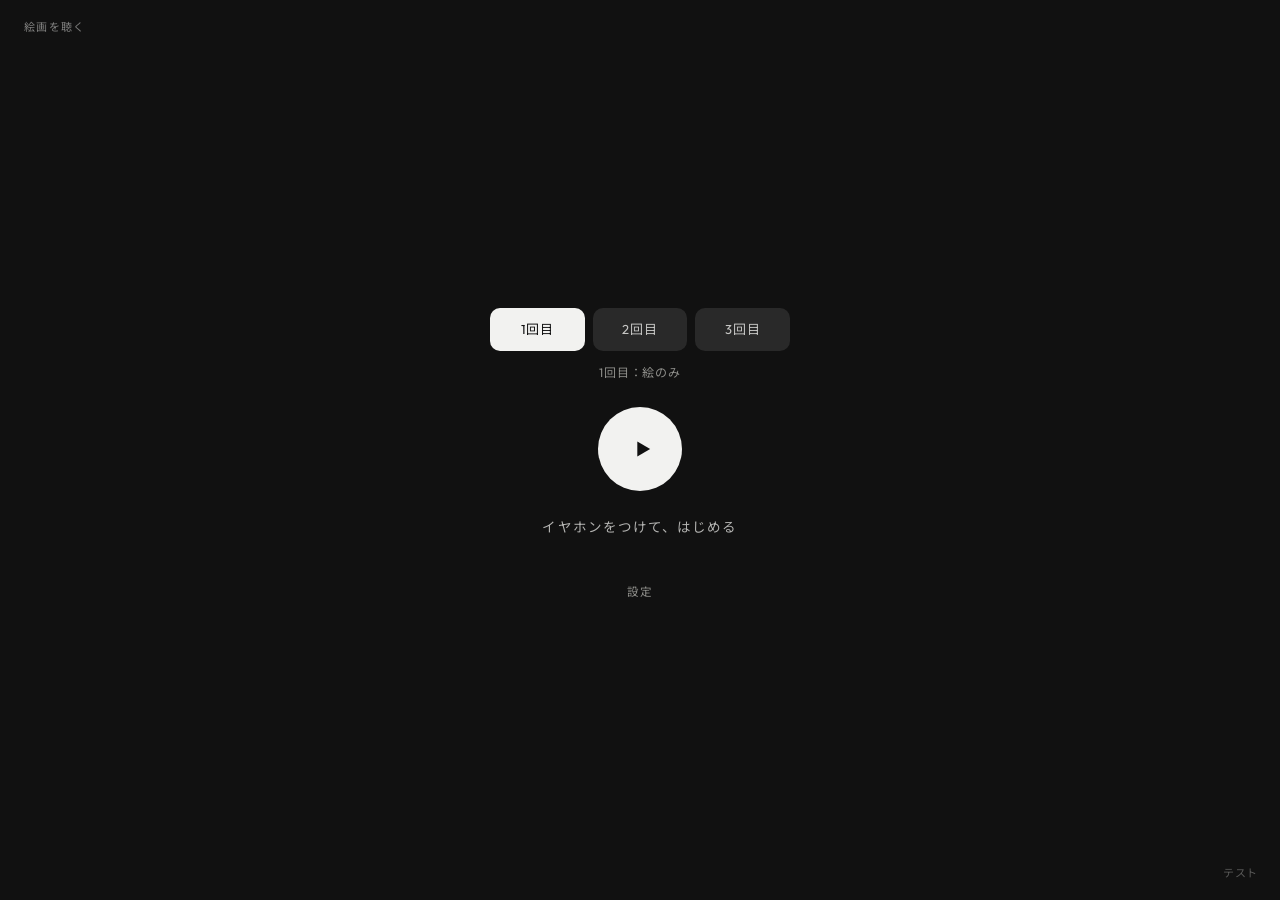
<file: index.html>
<!doctype html>
<html lang="ja">
<head>
<meta charset="utf-8">
<meta name="viewport" content="width=device-width, initial-scale=1, viewport-fit=cover">
<meta name="theme-color" content="#111111">
<title>絵画を聴く</title>
<link rel="stylesheet" href="style.css?v=4">
<style>
  .ctl { align-items: center !important; }
  .play { margin: 0 auto; }
  .play[data-on="1"] svg { margin-left: 0; }
  .rounds { display: grid; grid-template-columns: repeat(3, 1fr); gap: 8px; width: 100%; max-width: 300px; margin: 0 auto; }
  .r-btn { background: rgba(255,255,255,.10); color: rgba(242,242,240,.78); border: 0; border-radius: 10px; padding: 11px 8px; font: inherit; font-size: 13px; letter-spacing: .06em; cursor: pointer; transition: background .2s, color .2s; }
  .r-btn.on { background: #F2F2F0; color: #111111; }
  .r-sub { margin: -12px 0 0; font-size: 12px; color: #8E8E8A; letter-spacing: .06em; }
  .bar-rounds { display: inline-flex; gap: 4px; pointer-events: auto; }
  .bar-rounds .r-mini { background: transparent; color: rgba(242,242,240,.46); border: 0; border-radius: 6px; padding: 4px 8px; font: inherit; font-size: 11px; letter-spacing: .04em; cursor: pointer; }
  .bar-rounds .r-mini.on { background: rgba(242,242,240,.16); color: #F2F2F0; }
  .test-corner { position: fixed; right: 14px; bottom: max(14px, env(safe-area-inset-bottom)); z-index: 30;
    background: transparent; color: rgba(242,242,240,.32); border: 0;
    border-radius: 6px; padding: 4px 8px; font: inherit; font-size: 11px; letter-spacing: .06em; cursor: pointer; }
  .test-corner.on { background: #F2F2F0; color: #111; }
  .test-panel { position: fixed; left: 12px; right: 12px; bottom: calc(44px + env(safe-area-inset-bottom)); z-index: 29;
    background: #1A1A1A; border: 1px solid rgba(255,255,255,.10); border-radius: 10px; padding: 14px 16px;
    font-size: 12px; max-height: 76svh; overflow-y: auto; }
  .test-panel .t-head { display: flex; justify-content: space-between; align-items: center; gap: 8px; margin-bottom: 6px; }
  .test-panel .t-now { color: #F2F2F0; font-weight: 500; font-size: 12.5px; }
  .test-panel .t-meta { color: #8E8E8A; font-size: 11px; margin-bottom: 10px; line-height: 1.5; font-family: 'Outfit', sans-serif; }
  .test-panel .t-btns { display: grid; grid-template-columns: repeat(3, 1fr); gap: 6px; margin-bottom: 12px; }
  .test-panel .t-btn { background: rgba(255,255,255,.08); color: #F2F2F0; border: 0;
    border-radius: 8px; padding: 8px 6px; font: inherit; font-size: 11.5px; cursor: pointer; text-align: center; line-height: 1.35; }
  .test-panel .t-btn .t-db { display: block; font-size: 10.5px; color: #8E8E8A; font-family: 'Outfit', sans-serif; margin-top: 2px; }
  .test-panel .t-btn.on { background: #F2F2F0; color: #111; }
  .test-panel .t-btn.on .t-db { color: #555; }
  .test-panel .t-sl { display: flex; flex-direction: column; gap: 8px; border-top: 1px solid rgba(255,255,255,.10); padding-top: 10px; }
  .test-panel .t-row { display: flex; align-items: center; gap: 8px; flex-wrap: wrap; }
  .test-panel .t-row label { min-width: 96px; color: rgba(242,242,240,.78); font-size: 11.5px; }
  .test-panel .t-row input[type=range] { flex: 1; min-width: 110px; margin: 0; padding: 0; background: transparent; border: 0; accent-color: #F2F2F0; }
  .test-panel .t-val { min-width: 56px; text-align: right; font-family: 'Outfit', sans-serif; color: #F2F2F0; font-size: 11.5px; }
  .test-panel .t-mini { background: rgba(255,255,255,.12); color: #F2F2F0; border: 0; border-radius: 6px; padding: 4px 10px; font: inherit; font-size: 10.5px; cursor: pointer; white-space: nowrap; }
  .test-panel .t-mini:active { background: #F2F2F0; color: #111; }
</style>
</head>
<body>
<div class="backdrop" id="backdrop" aria-hidden="true"></div>
<div class="bar">
  <span class="brand" id="brand">絵画を聴く</span>
  <div class="bar-rounds" id="bar-rounds" hidden>
    <button type="button" class="r-mini" data-round="1">1回目</button>
    <button type="button" class="r-mini" data-round="2">2回目</button>
    <button type="button" class="r-mini" data-round="3">3回目</button>
  </div>
</div>
<main class="stage">
  <!-- はじめる前／探しているあいだ -->
  <section class="seek" id="seek">
    <div class="rounds" id="start-rounds">
      <button type="button" class="r-btn" data-round="1">1回目</button>
      <button type="button" class="r-btn" data-round="2">2回目</button>
      <button type="button" class="r-btn" data-round="3">3回目</button>
    </div>
    <p class="r-sub" id="r-sub">1回目：絵のみ</p>
    <div class="radar" id="radar" hidden><i></i></div>
    <button id="b" class="play" aria-label="はじめる"><svg viewBox="0 0 24 24" fill="currentColor"><path d="M8 5.5v13l11-6.5z"/></svg></button>
    <p class="msg" id="msg" role="status" aria-live="polite">イヤホンをつけて、はじめる</p>
  </section>

  <!-- 絵の前 -->
  <section class="art" id="art" hidden>
    <p class="cap" id="caption"></p>
  </section>
  <section class="ctl" id="controls" hidden>
    <p id="st" class="state" role="status" aria-live="polite"></p>
    <button id="g" class="play" aria-label="ガイドを聴く"><svg viewBox="0 0 24 24" fill="currentColor"><path d="M8 5.5v13l11-6.5z"/></svg></button>
    <p class="state" id="g-label">ガイド</p>
  </section>

  <!-- 設営のとき（設定ボタン／index.html?setup） -->
  <section class="setup" id="setup" hidden>
    <h2>ビーコンの設定</h2>
    <p class="muted">「はじめる」を押すと、見えているビーコンの強さが下に出ます。</p>
    <table class="bt" id="map"></table>
    <p style="margin-top:12px">切り替わり <input class="th" id="th-near" type="number">dBm ／ 正面 <input class="th" id="th-stop" type="number">dBm が <input class="th" id="th-hold" type="number">秒</p>
    <table class="bt" id="seen"></table>
    <p class="debug" id="pos"></p>
    <p><button id="log" class="sbtn">記録を保存（CSV）</button> <button id="clear" class="sbtn">記録を消す</button></p>
  </section>
  <p style="text-align:center;margin-top:18px"><button class="link" id="toggle">設定</button></p>
</main>

<!-- 右下の控えめなデモテスト -->
<div class="test-panel" id="test-panel" hidden>
  <div class="t-head">
    <span class="t-now" id="test-now">テスト待機中（ビーコンを近づけるか下をタップ）</span>
    <button type="button" class="t-mini" id="test-stop">音オフ</button>
  </div>
  <div class="t-meta" id="test-meta">状態：待機　｜　最強：なし</div>
  <div class="t-btns" id="test-btns"></div>
  <div class="t-sl">
    <div class="t-row">
      <label>切り替わり（鳴り始め）</label>
      <input type="range" id="ts-near" min="-90" max="-35" step="1">
      <span class="t-val" id="tv-near">-64 dBm</span>
      <button type="button" class="t-mini" id="tb-near">今の距離</button>
    </div>
    <div class="t-row">
      <label>正面（はっきり）</label>
      <input type="range" id="ts-stop" min="-80" max="-25" step="1">
      <span class="t-val" id="tv-stop">-54 dBm</span>
      <button type="button" class="t-mini" id="tb-stop">今の距離</button>
    </div>
    <div class="t-row">
      <label>正面判定の秒数</label>
      <input type="range" id="ts-hold" min="0.5" max="4" step="0.5">
      <span class="t-val" id="tv-hold">1 秒</span>
    </div>
    <div class="t-row">
      <label>隣への切替余裕</label>
      <input type="range" id="ts-hyst" min="0" max="10" step="1">
      <span class="t-val" id="tv-hyst">+3 dBm</span>
    </div>
  </div>
</div>
<button type="button" class="test-corner" id="test-toggle">テスト</button>

<script src="exhibit.js"></script>
<script>
  // 歩いてまわる（シンプル安定版）：
  // ビーコンの強さ（-64 dBm〜）で近くの絵を検出し、完成版ミックス（mp3/<id>.mp3）を滑らかにクロスフェード再生する。
  // ガイドボタンで音声ガイド（mp3/ad1〜6.mp3）を再生し、再生中は背景音を自動で下げる。
  const $ = (id) => document.getElementById(id);
  const clamp = (v, a, b) => Math.max(a, Math.min(b, v));
  const store = { get: (k, d) => { try { return JSON.parse(localStorage.getItem(k)) || d; } catch (e) { return d; } }, set: (k, v) => { try { localStorage.setItem(k, JSON.stringify(v)); } catch (e) { } } };
  const IBEACON = 0x004C, EDDYSTONE = '0000feaa-0000-1000-8000-00805f9b34fb';
  const hex = (dv, a, b) => { let s = ''; for (let i = a; i < b; i++) s += dv.getUint8(i).toString(16).padStart(2, '0'); return s; };
  const SCALE = [
    { note: 'ド', freq: 261.63 },
    { note: 'レ', freq: 293.66 },
    { note: 'ミ', freq: 329.63 },
    { note: 'ファ', freq: 349.23 },
    { note: 'ソ', freq: 392.00 },
    { note: 'ラ', freq: 440.00 }
  ];
  const AD = {
    'monet-beach-sainte-adresse-1867': 1,
    'pissarro-boulevard-montmartre-winter-1897': 2,
    'monet-gare-saint-lazare-1877': 3,
    'monet-stacks-of-wheat-1890': 4,
    'degas-dance-class-1874': 5,
    'caillebotte-paris-street-rainy-day-1877': 6
  };
  let lastStatus = '';
  const status = (s, txt) => {
    const key = s + '|' + txt; if (key === lastStatus) return; lastStatus = key;
    if (s === 'seek' || s === 'error') {
      $('seek').hidden = false; $('art').hidden = true; $('controls').hidden = true;
      $('radar').hidden = s === 'error' || !$('b').hidden;
      $('msg').innerHTML = txt;
      $('backdrop').classList.remove('on');
    } else {
      $('seek').hidden = true; $('art').hidden = false; $('controls').hidden = false;
      $('st').innerHTML = txt;
    }
  };
  let lock = null;
  const keepAwake = async () => { try { if ('wakeLock' in navigator) lock = await navigator.wakeLock.request('screen'); } catch (e) { } };
  document.addEventListener('visibilitychange', () => { if (lock && document.visibilityState === 'visible') keepAwake(); });

  function keyOf(ev) {
    const md = ev.manufacturerData && ev.manufacturerData.get(IBEACON);
    if (md && md.byteLength >= 23 && md.getUint8(0) === 0x02 && md.getUint8(1) === 0x15) return 'iBeacon ' + md.getUint16(18) + '-' + md.getUint16(20);
    const sd = ev.serviceData && ev.serviceData.get(EDDYSTONE);
    if (sd && sd.byteLength >= 18 && sd.getUint8(0) === 0x00) return 'Eddystone ' + hex(sd, 12, 18);
    if (ev.device && ev.device.name) return '名前 ' + ev.device.name;
    return null;
  }

  Exhibit.load().then(async (d) => {
    const works = d.works.filter((w) => w.files.work);
    let map = {};
    // KBPro のデバイス名（KBPro_000, B〜G）と iBeacon 番号の両方で反応するように登録
    const DEFAULT_BEACONS = {
      '名前 KBPro_000': 'monet-beach-sainte-adresse-1867',
      '名前 KBPro_B': 'pissarro-boulevard-montmartre-winter-1897',
      '名前 KBPro_C': 'monet-gare-saint-lazare-1877',
      '名前 KBPro_D': 'monet-stacks-of-wheat-1890',
      '名前 KBPro_F': 'degas-dance-class-1874',
      '名前 KBPro_G': 'caillebotte-paris-street-rainy-day-1877',
      'iBeacon 9-48399': 'monet-beach-sainte-adresse-1867',
      'iBeacon 9-50449': 'pissarro-boulevard-montmartre-winter-1897',
      'iBeacon 9-48394': 'monet-gare-saint-lazare-1877',
      'iBeacon 9-48409': 'monet-stacks-of-wheat-1890',
      'iBeacon 9-50448': 'degas-dance-class-1874',
      'iBeacon 9-48232': 'caillebotte-paris-street-rainy-day-1877'
    };
    Object.entries(DEFAULT_BEACONS).forEach(([k, id]) => { map[k] = id; });
    works.forEach((w) => { if (w.beacon && !map[w.beacon]) map[w.beacon] = w.id; });

    const th = Object.assign({ near: -64, stop: -54, hold: 1.0, hyst: 3 }, store.get('beaconTh_v2', {}));
    const log = store.get('beaconLog', []);
    const seen = new Map();
    const rssiOf = (id, now, maxAge) => {
      let best = null;
      for (const [k, v] of seen) if (map[k] === id && now - v.t < maxAge && (best === null || v.ema > best)) best = v.ema;
      return best;
    };

    // ---- 2系統の <audio> による滑らかなクロスフェード再生 ----
    const bgA = new Audio(), bgB = new Audio();
    bgA.loop = bgB.loop = true;
    bgA.preload = bgB.preload = 'auto';
    let bg = bgA;
    const guide = new Audio();
    guide.preload = 'auto';
    let guiding = false;

    const FADE_MS = 1400;
    const DUCK = 0.28;
    const BG_MIN = 0.35;
    const BG_MAX = 0.95;

    function ramp(a, to, ms, done) {
      clearInterval(a._r);
      const from = a.volume;
      const dst = clamp(to, 0, 1);
      if (ms <= 0 || Math.abs(dst - from) < 0.005) {
        a.volume = dst;
        if (done) done();
        return;
      }
      const t0 = performance.now();
      a._r = setInterval(() => {
        const k = Math.min(1, (performance.now() - t0) / ms);
        a.volume = clamp(from + (dst - from) * k, 0, 1);
        if (k >= 1) { clearInterval(a._r); if (done) done(); }
      }, 40);
    }

    let started = false, prox = 0;
    let cur = null, state = null, stopSince = 0, leaveSince = 0;
    let candId = null, candCount = 0;
    let round = 1;
    const ROUND_COND = { 1: 'picture', 2: 'guide', 3: 'all' };
    const ROUND_DESC = { 1: '1回目：絵のみ', 2: '2回目：ガイドのみ', 3: '3回目：ガイドと音' };
    const setupMode = () => !$('setup').hidden;
    const wOf = (id) => works.find((w) => w.id === id);
    const condOf = () => ROUND_COND[round] || 'all';
    function setRound(r) {
      round = Number(r) || 1;
      document.querySelectorAll('[data-round]').forEach((el) => el.classList.toggle('on', Number(el.dataset.round) === round));
      $('r-sub').textContent = ROUND_DESC[round] || '';
      if (cur && !testMode) enter(cur, null);
    }
    document.querySelectorAll('[data-round]').forEach((el) => el.addEventListener('click', () => setRound(el.dataset.round)));
    setRound(1);

    function bgTarget() {
      if (!cur || testMode) return 0;
      const c = condOf(cur);
      if (c === 'picture' || c === 'guide') return 0;
      const base = BG_MIN + (BG_MAX - BG_MIN) * clamp(prox, 0, 1);
      return guiding ? Math.min(base, DUCK) : base;
    }

    function stopAllBg(ms) {
      [bgA, bgB].forEach((a) => {
        if (!a.paused) ramp(a, 0, ms, () => { a.pause(); });
        else { clearInterval(a._r); a.volume = 0; }
      });
    }

    // ---- しきい値UI同期 ----
    function syncThUI() {
      $('th-near').value = th.near; $('th-stop').value = th.stop; $('th-hold').value = th.hold;
      $('ts-near').value = th.near; $('tv-near').textContent = th.near + ' dBm';
      $('ts-stop').value = th.stop; $('tv-stop').textContent = th.stop + ' dBm';
      $('ts-hold').value = th.hold; $('tv-hold').textContent = th.hold + ' 秒';
      $('ts-hyst').value = th.hyst; $('tv-hyst').textContent = '+' + th.hyst + ' dBm';
    }
    syncThUI();
    function setTh(k, v) { th[k] = Number(v); store.set('beaconTh_v2', th); syncThUI(); }
    ['near', 'stop', 'hold'].forEach((k) => $('th-' + k).addEventListener('change', (e) => setTh(k, e.target.value)));
    ['near', 'stop', 'hold', 'hyst'].forEach((k) => $('ts-' + k).addEventListener('input', (e) => setTh(k, e.target.value)));

    // ---- 右下テストモード ----
    let testMode = false, testCtx = null, testOsc = null, testGain = null, testActiveId = null;
    function ensureTestAudio() {
      if (!testCtx) { const AC = window.AudioContext || window.webkitAudioContext; testCtx = new AC({ latencyHint: 'playback' }); }
      if (testCtx.state !== 'running') testCtx.resume().catch(() => { });
      if (!testOsc) {
        testOsc = testCtx.createOscillator();
        testOsc.type = 'sine';
        testGain = testCtx.createGain();
        testGain.gain.value = 0;
        testOsc.connect(testGain);
        testGain.connect(testCtx.destination);
        testOsc.start();
      }
      return testCtx;
    }
    function strongestMapped() {
      const now = Date.now();
      let best = null;
      for (const [k, v] of seen) if (map[k] && now - v.t < 4000 && (!best || v.ema > best.ema)) best = { id: map[k], key: k, ema: v.ema };
      return best;
    }
    function updateTestDisplay() {
      if (!testMode) return;
      const now = Date.now();
      const stNames = { walk: '歩く（無音）', near: '切り替わり', stop: '正面', leave: '離れる' };
      const best = strongestMapped();
      const bestW = best ? wOf(best.id) : null;
      const bestTxt = best && bestW ? `${bestW.beaconLabel || ''} ${Math.round(best.ema)}dBm` : (started ? '受信なし' : '未開始');
      $('test-meta').textContent = `状態：${stNames[state] || '待機'}　｜　最強：${bestTxt}　｜　接近 ${Math.round(prox * 100)}%`;
      [...$('test-btns').children].forEach((btn) => {
        const ema = rssiOf(btn.dataset.id, now, 4000);
        const db = ema !== null ? Math.round(ema) + ' dBm' : '--';
        const span = btn.querySelector('.t-db');
        if (span) span.textContent = db;
        btn.classList.toggle('on', btn.dataset.id === testActiveId);
      });
    }
    function playTestTone(id, st, rssi) {
      const idx = works.findIndex((w) => w.id === id);
      if (idx < 0) return;
      const sc = SCALE[idx % SCALE.length];
      const w = works[idx];
      const ctx = ensureTestAudio();
      const apply = () => {
        const t = ctx.currentTime;
        const vol = st === 'walk' ? 0 : (0.08 + 0.42 * prox);
        testOsc.frequency.cancelScheduledValues(t);
        testGain.gain.cancelScheduledValues(t);
        testOsc.frequency.setValueAtTime(sc.freq, t);
        testGain.gain.setTargetAtTime(vol, t, 0.04);
        testActiveId = vol > 0 ? id : null;
        const lbl = w.beaconLabel ? w.beaconLabel + ' ' : '';
        const stName = { walk: '歩く', near: '切り替わり', stop: '正面', leave: '離れる' }[st] || st;
        $('test-now').textContent = `${lbl}${sc.note}（${Math.round(sc.freq)}Hz）｜${stName}${rssi != null ? ' ' + Math.round(rssi) + ' dBm' : ''}`;
        updateTestDisplay();
      };
      if (ctx.state !== 'running') ctx.resume().then(apply).catch(apply);
      else apply();
    }
    function muteTestTone() {
      if (testGain && testCtx) {
        const t = testCtx.currentTime;
        testGain.gain.cancelScheduledValues(t);
        testGain.gain.setTargetAtTime(0, t, 0.04);
      }
      testActiveId = null;
      $('test-now').textContent = 'テスト待機中（ビーコンを近づけるか下をタップ）';
      updateTestDisplay();
    }
    $('test-btns').innerHTML = works.map((w, idx) => {
      const sc = SCALE[idx % SCALE.length];
      const lbl = w.beaconLabel || String(idx + 1);
      return `<button type="button" class="t-btn" data-id="${Exhibit.esc(w.id)}">${Exhibit.esc(lbl)} ${sc.note}<span class="t-db">--</span></button>`;
    }).join('');
    $('test-btns').addEventListener('click', (e) => {
      const btn = e.target.closest('[data-id]'); if (!btn) return;
      const id = btn.dataset.id;
      cur = id; state = 'stop'; prox = 1; show(id); status('stop', '');
      playTestTone(id, 'stop', null);
    });
    $('test-stop').addEventListener('click', muteTestTone);
    $('tb-near').addEventListener('click', () => {
      const b = strongestMapped(); if (!b) { $('test-now').textContent = '先に「はじめる」を押してビーコンを受信してください'; return; }
      setTh('near', Math.round(b.ema));
      $('test-now').textContent = `「切り替わり」を今の距離（${Math.round(b.ema)} dBm）にしました`;
    });
    $('tb-stop').addEventListener('click', () => {
      const b = strongestMapped(); if (!b) { $('test-now').textContent = '先に「はじめる」を押してビーコンを受信してください'; return; }
      const v = Math.round(b.ema) - 3;
      setTh('stop', v);
      $('test-now').textContent = `「正面」を今の距離-3（${v} dBm）にしました`;
    });
    $('test-toggle').addEventListener('click', () => {
      testMode = !testMode;
      $('test-toggle').classList.toggle('on', testMode);
      $('test-panel').hidden = !testMode;
      if (testMode) {
        stopAllBg(300); stopGuide();
        ensureTestAudio();
        if (cur) playTestTone(cur, state || 'near', null);
        updateTestDisplay();
      } else {
        muteTestTone();
        cur = null; state = null;
        if (started) status('seek', '絵に近づいてください');
      }
    });

    // ---- 設定画面 ----
    $('toggle').addEventListener('click', (e) => { e.preventDefault(); $('setup').hidden = !$('setup').hidden; });
    if (new URLSearchParams(location.search).has('setup')) $('setup').hidden = false;
    function renderMap() {
      $('map').innerHTML = '<tr><th>絵</th><th>ビーコン</th><th></th></tr>' + works.map((w) => {
        const ks = Object.keys(map).filter((b) => map[b] === w.id);
        const k = ks.find((b) => b.startsWith('名前 ')) || ks[0] || '（なし）';
        const tag = w.beaconLabel ? `[${w.beaconLabel}] ` : '';
        return `<tr><td>${Exhibit.esc(tag + w.title)}</td><td>${Exhibit.esc(k)}</td><td></td></tr>`;
      }).join('');
    }
    renderMap();
    $('log').addEventListener('click', () => {
      const csv = 'time,work,state\n' + log.map((r) => [r.time, r.work, r.state].join(',')).join('\n');
      const a = document.createElement('a'); a.href = URL.createObjectURL(new Blob([csv], { type: 'text/csv' })); a.download = 'beacon-log-' + new Date().toISOString().slice(0, 10) + '.csv'; a.click();
    });
    $('clear').addEventListener('click', () => { if (confirm('記録を消しますか？')) { log.length = 0; store.set('beaconLog', log); } });

    // ---- ガイド再生 ----
    const PLAY = '<svg viewBox="0 0 24 24" fill="currentColor"><path d="M8 5.5v13l11-6.5z"/></svg>';
    const STOP = '<svg viewBox="0 0 24 24" fill="currentColor"><rect x="7" y="7" width="10" height="10" rx="1.5"/></svg>';
    function paintGuideBtn() {
      $('g').innerHTML = guiding ? STOP : PLAY;
      $('g').dataset.on = guiding ? '1' : '';
      $('g-label').textContent = guiding ? 'ガイドを止める' : 'ガイドを聴く';
    }
    function stopGuide() {
      guide.pause();
      guiding = false;
      paintGuideBtn();
      if (cur && !testMode && !bg.paused) ramp(bg, bgTarget(), 700);
    }
    function startGuide() {
      if (!cur || !guide.src) return;
      guiding = true;
      paintGuideBtn();
      if (guide.ended) guide.currentTime = 0;
      const p = guide.play();
      if (p && p.catch) {
        p.catch(() => {
          if (guide.dataset.fallback && guide.src.indexOf(guide.dataset.fallback) < 0) {
            guide.src = guide.dataset.fallback;
            guide.dataset.fallback = '';
            guide.load();
            guide.play().catch(() => { stopGuide(); });
          } else {
            stopGuide();
          }
        });
      }
      if (!bg.paused) ramp(bg, bgTarget(), 600);
      record('guide');
    }
    guide.addEventListener('ended', stopGuide);
    guide.addEventListener('error', () => {
      if (guiding && guide.dataset.fallback) {
        guide.src = guide.dataset.fallback;
        guide.dataset.fallback = '';
        guide.load();
        guide.play().catch(() => { stopGuide(); });
      } else if (guiding) {
        stopGuide();
      }
    });
    $('g').addEventListener('click', () => { if (guiding) stopGuide(); else startGuide(); });

    // ---- 作品の切り替え ----
    function record(s) { log.push({ time: new Date().toISOString(), work: cur || '', state: s }); store.set('beaconLog', log); }
    function show(id) {
      const w = wOf(id);
      const tag = w.beaconLabel ? `[${w.beaconLabel}] ` : '';
      $('caption').innerHTML = `<span class="ti">${Exhibit.esc(tag + w.title)}</span><span class="ar">${Exhibit.esc(w.artist)}　${Exhibit.esc(w.year || '')}</span>`;
      if (w.files.image) {
        $('backdrop').style.backgroundImage = `url("${w.files.image}")`;
        $('backdrop').classList.add('on');
      }
    }
    function enter(id, rssi) {
      if (testMode) {
        cur = id; state = 'near'; stopSince = 0; leaveSince = 0;
        if (typeof rssi === 'number') prox = clamp((rssi - th.near) / Math.max(8, (th.stop + 8) - th.near), 0.2, 1);
        show(id); status('near', '');
        playTestTone(id, 'near', rssi);
        return;
      }
      cur = id; state = 'near'; stopSince = 0; leaveSince = 0;
      prox = typeof rssi === 'number' ? clamp((rssi - th.near) / Math.max(8, (th.stop + 8) - th.near), 0.25, 1) : 0.6;
      stopGuide();

      const c = condOf(id);
      show(id);
      $('g').hidden = (c === 'picture');
      $('g-label').hidden = (c === 'picture');

      const adPath = AD[id] ? 'mp3/ad' + AD[id] + '.mp3' : '';
      const wavFallback = 'works/' + id + '/voice/guide.wav';
      guide.src = adPath || wavFallback;
      guide.dataset.fallback = adPath ? wavFallback : '';
      guide.currentTime = 0;
      guide.load();

      if (c === 'picture') {
        stopAllBg(800);
        status('near', 'この絵は、音なしでご覧ください');
        record('near');
        return;
      }

      status('near', '');
      if (c === 'guide') {
        stopAllBg(800);
      } else {
        const old = bg;
        const next = (bg === bgA) ? bgB : bgA;
        clearInterval(next._r);
        next.src = 'mp3/' + id + '.mp3';
        next.volume = 0;
        next.currentTime = 0;
        next.play().catch(() => { });
        ramp(next, bgTarget(), FADE_MS);
        if (old !== next && !old.paused) ramp(old, 0, FADE_MS, () => { old.pause(); });
        bg = next;
      }
      record('near');
    }

    function setState(s, rssi) {
      if (testMode) {
        if (s !== state) { state = s; }
        if (cur) playTestTone(cur, s, rssi);
        return;
      }
      if (s === state) return;
      state = s; record(s);
      if (s === 'walk') {
        stopGuide();
        stopAllBg(1200);
        cur = null; prox = 0;
        status('seek', '絵に近づいてください');
        return;
      }
      if (condOf(cur) === 'picture') return;
      if (s === 'leave') status('leave', '次の絵へ');
      else status(s, '');
    }

    // 0.25秒ごとに最も近い絵を判定して滑らかに切り替える
    function tick() {
      const now = Date.now();
      let best = null;
      for (const [k, v] of seen) {
        if (map[k] && now - v.t < 3000 && v.ema > th.near && (!best || v.ema > best.ema)) {
          best = { id: map[k], ema: v.ema };
        }
      }
      const curE = cur ? ((() => { const r = rssiOf(cur, now, 3000); return r !== null ? r : -120; })()) : -120;

      if (best && best.id !== cur) {
        if (!cur || curE <= th.near || best.ema >= curE + (Number(th.hyst) || 0)) {
          candCount = candId === best.id ? candCount + 1 : 1;
          candId = best.id;
          if (!cur || candCount >= 2) {
            candId = null; candCount = 0;
            enter(best.id, best.ema);
            return;
          }
        } else { candId = null; candCount = 0; }
      } else { candId = null; candCount = 0; }

      if (!cur) {
        prox = prox * 0.7;
        status('seek', '絵に近づいてください');
        updateTestDisplay();
        return;
      }

      const targetProx = clamp((curE - th.near) / Math.max(8, (th.stop + 8) - th.near), 0, 1);
      prox = prox * 0.6 + targetProx * 0.4;

      if (curE > th.stop) {
        leaveSince = 0;
        if (!stopSince) stopSince = now;
        setState(now - stopSince >= th.hold * 1000 ? 'stop' : 'near', curE);
      } else if (curE > th.near) {
        stopSince = 0; leaveSince = 0;
        setState('near', curE);
      } else {
        stopSince = 0;
        if (!leaveSince) leaveSince = now;
        setState(now - leaveSince > 3500 ? 'walk' : 'leave', curE);
      }

      if (!testMode && cur && !bg.paused && !bg._r) {
        const dst = bgTarget();
        bg.volume = clamp(bg.volume + (dst - bg.volume) * 0.2, 0, 1);
      }
      if (setupMode()) {
        const names = { walk: '歩く', near: '切り替わり', stop: '正面', leave: '離れる' };
        $('pos').textContent = `${names[state] || '—'}　現在 ${Math.round(curE)} dBm　接近 ${Math.round(prox * 100)}%`;
      }
      updateTestDisplay();
    }

    // ---- はじめる ----
    $('b').addEventListener('click', async () => {
      if (started) return;
      // タップの瞬間に全<audio>の再生許可を取る
      [bgA, bgB, guide].forEach((a) => {
        a.muted = true;
        a.play().then(() => { a.pause(); a.muted = false; }).catch(() => { a.muted = false; });
      });
      const scan = navigator.bluetooth && navigator.bluetooth.requestLEScan
        ? navigator.bluetooth.requestLEScan({ acceptAllAdvertisements: true }).catch((e) => ({ error: e }))
        : Promise.resolve({ error: new Error('unsupported') });
      $('b').disabled = true; $('msg').textContent = '準備しています';
      const s = await scan;
      if (s && s.error) {
        $('b').disabled = false;
        status('error', 'このスマホでは使えません<br>会場のスマホをお使いください');
        $('pos').textContent = '（スタッフ向け）Android の Chrome で chrome://flags の「Experimental Web Platform features」を有効にし、https のページで開いてください。' + s.error.message;
        return;
      }
      navigator.bluetooth.addEventListener('advertisementreceived', (ev) => {
        const k = keyOf(ev); if (!k || typeof ev.rssi !== 'number') return;
        const now = Date.now(), v = seen.get(k);
        const buf = v && now - v.t < 3000 ? v.buf.concat(ev.rssi).slice(-3) : [ev.rssi];
        const sorted = buf.slice().sort((a, b) => a - b);
        const med = sorted[Math.floor(sorted.length / 2)];
        const ema = v && now - v.t < 3000 ? v.ema * 0.55 + med * 0.45 : med;
        seen.set(k, { ema, buf, t: now });
      });
      started = true; keepAwake();
      $('b').hidden = true;
      $('start-rounds').hidden = true;
      $('r-sub').hidden = true;
      $('bar-rounds').hidden = false;
      $('brand').classList.add('live');
      status('seek', '絵に近づいてください');
      setInterval(() => {
        tick();
        if (setupMode()) {
          $('seen').innerHTML = [...seen.entries()]
            .filter(([, v]) => Date.now() - v.t < 5000)
            .sort((a, b) => b[1].ema - a[1].ema)
            .slice(0, 10)
            .map(([k, v]) => `<tr><td>${Exhibit.esc(k)}</td><td>${Math.round(v.ema)} dBm</td><td>${map[k] ? Exhibit.esc((wOf(map[k]) || {}).title || '') : ''}</td></tr>`)
            .join('');
        }
      }, 250);
    });
  });
</script>
</body>
</html>
</file>
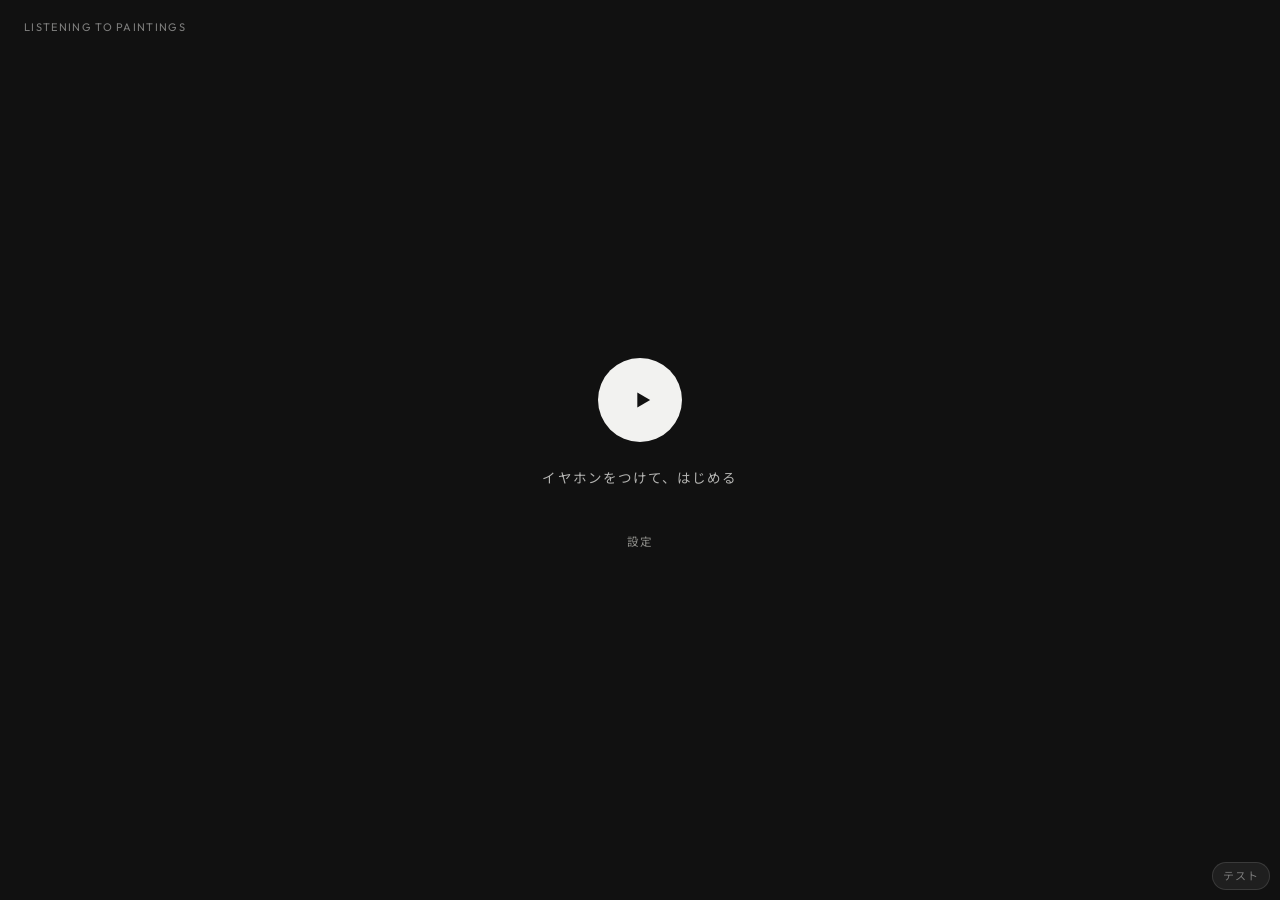
<file: index_3d.html>
<!doctype html>
<html lang="ja">
<head>
<meta charset="utf-8">
<meta name="viewport" content="width=device-width, initial-scale=1, viewport-fit=cover">
<meta name="theme-color" content="#111111">
<title>絵画を聴く</title>
<link rel="stylesheet" href="style.css">
<style>
  .test-corner { position: fixed; right: 10px; bottom: max(10px, env(safe-area-inset-bottom)); z-index: 30;
    background: rgba(255,255,255,.06); color: rgba(255,255,255,.42); border: 1px solid rgba(255,255,255,.12);
    border-radius: 999px; padding: 4px 10px; font: inherit; font-size: 11px; letter-spacing: .08em; cursor: pointer; }
  .test-corner.on { background: #2B5282; color: #fff; border-color: #2B5282; opacity: 1; }
  .test-panel { position: fixed; left: 10px; right: 10px; bottom: calc(44px + env(safe-area-inset-bottom)); z-index: 29;
    background: rgba(20,20,22,.97); border: 1px solid rgba(255,255,255,.18); border-radius: 16px; padding: 12px 14px;
    font-size: 12px; max-height: 76svh; overflow-y: auto; }
  .test-panel .t-head { display: flex; justify-content: space-between; align-items: center; gap: 8px; margin-bottom: 6px; }
  .test-panel .t-now { color: #fff; font-weight: 500; font-size: 12.5px; }
  .test-panel .t-meta { color: #B4B4B0; font-size: 11px; margin-bottom: 10px; line-height: 1.5; font-family: 'Outfit', sans-serif; }
  .test-panel .t-btns { display: grid; grid-template-columns: repeat(3, 1fr); gap: 6px; margin-bottom: 12px; }
  .test-panel .t-btn { background: rgba(255,255,255,.08); color: #F2F2F0; border: 1px solid rgba(255,255,255,.14);
    border-radius: 10px; padding: 7px 6px; font: inherit; font-size: 11.5px; cursor: pointer; text-align: center; line-height: 1.35; }
  .test-panel .t-btn .t-db { display: block; font-size: 10.5px; color: #9E9E98; font-family: 'Outfit', sans-serif; margin-top: 2px; }
  .test-panel .t-btn.on { background: #2B5282; border-color: #4E7BB3; color: #fff; }
  .test-panel .t-btn.on .t-db { color: #DCE8F8; }
  .test-panel .t-sl { display: flex; flex-direction: column; gap: 8px; border-top: 1px solid rgba(255,255,255,.12); padding-top: 10px; }
  .test-panel .t-row { display: flex; align-items: center; gap: 8px; flex-wrap: wrap; }
  .test-panel .t-row label { min-width: 92px; color: #D4D4D0; font-size: 11.5px; }
  .test-panel .t-row input[type=range] { flex: 1; min-width: 110px; margin: 0; padding: 0; background: transparent; border: 0; accent-color: #5C8ED1; }
  .test-panel .t-val { min-width: 54px; text-align: right; font-family: 'Outfit', sans-serif; color: #fff; font-size: 11.5px; }
  .test-panel .t-mini { background: rgba(255,255,255,.12); color: #fff; border: 0; border-radius: 999px; padding: 4px 9px; font: inherit; font-size: 10.5px; cursor: pointer; white-space: nowrap; }
  .test-panel .t-mini:active { background: #2B5282; }
</style>
</head>
<body>
<div class="bar"><span class="brand">LISTENING TO PAINTINGS</span></div>
<main class="stage">
  <!-- はじめる前／探しているあいだ -->
  <section class="seek" id="seek">
    <div class="radar" id="radar" hidden><i></i></div>
    <button id="b" class="play" aria-label="はじめる"><svg viewBox="0 0 24 24" fill="currentColor"><path d="M8 5.5v13l11-6.5z"/></svg></button>
    <p class="msg" id="msg" role="status" aria-live="polite">イヤホンをつけて、はじめる</p>
  </section>
  <!-- 絵の前 -->
  <section class="art" id="art" hidden>
    <p class="cap" id="caption"></p>
  </section>
  <section class="ctl" id="controls" hidden>
    <p id="st" class="state" role="status" aria-live="polite"></p>
    <button id="g" class="play" aria-label="ガイドを聴く"><svg viewBox="0 0 24 24" fill="currentColor"><path d="M8 5.5v13l11-6.5z"/></svg></button>
    <p class="state">ガイド</p>
    <button id="z" class="link">正面をここにする</button>
  </section>

  <!-- 設営のとき（index.html?setup） -->
  <section class="setup" id="setup" hidden>
    <h2>ビーコンの設定</h2>
    <p class="muted">「はじめる」を押すと、見えているビーコンの名前が下に出ます（絵との対応は data.json に書きます）。</p>
    <table class="bt" id="map"></table>
    <p style="margin-top:12px">近づく <input class="th" id="th-near" type="number">dBm ／ 止まる <input class="th" id="th-stop" type="number">dBm が <input class="th" id="th-hold" type="number">秒</p>
    <table class="bt" id="seen"></table>
    <p class="debug" id="pos"></p>
    <p><button id="log" class="sbtn">記録を保存（CSV）</button> <button id="clear" class="sbtn">記録を消す</button></p>
  </section>
  <p style="text-align:center"><button class="link" id="toggle">設定</button></p>
</main>

<!-- 右下の控えめなデモテスト（ドレミファソラのサイン波＋距離dBm常時表示＋直感スライダー調整） -->
<div class="test-panel" id="test-panel" hidden>
  <div class="t-head">
    <span class="t-now" id="test-now">テスト待機中（ビーコンを近づけるか下をタップ）</span>
    <button type="button" class="t-mini" id="test-stop">音オフ</button>
  </div>
  <div class="t-meta" id="test-meta">状態：待機　｜　最強ビーコン：なし　｜　向き 0°　奥 0.0m　｜　音：待機</div>
  <div class="t-btns" id="test-btns"></div>
  <div class="t-sl">
    <div class="t-row">
      <label>近づく（鳴り始め）</label>
      <input type="range" id="ts-near" min="-95" max="-35" step="1">
      <span class="t-val" id="tv-near">-78 dBm</span>
      <button type="button" class="t-mini" id="tb-near">今の距離</button>
    </div>
    <div class="t-row">
      <label>止まる（はっきり）</label>
      <input type="range" id="ts-stop" min="-85" max="-25" step="1">
      <span class="t-val" id="tv-stop">-64 dBm</span>
      <button type="button" class="t-mini" id="tb-stop">今の距離</button>
    </div>
    <div class="t-row">
      <label>止まる判定の秒数</label>
      <input type="range" id="ts-hold" min="0.5" max="4" step="0.5">
      <span class="t-val" id="tv-hold">1.5 秒</span>
    </div>
    <div class="t-row">
      <label>隣への切替余裕</label>
      <input type="range" id="ts-hyst" min="0" max="10" step="1">
      <span class="t-val" id="tv-hyst">+3 dBm</span>
    </div>
  </div>
</div>
<button type="button" class="test-corner" id="test-toggle">テスト</button>

<script src="exhibit.js"></script>
<script src="audio.js"></script>
<script>
  // 歩いてまわる：ビーコンで近くの絵を見つけ、その絵の音をその場で3Dに配置して鳴らす（HRTF）。
  // 状態：歩く／近づく／止まる／離れる（制作ソフトの「インタラクション」の層ごとの音量を使う）。
  // スマホの向き：聴く向き／左右の傾き：聴く点が左右にずれる／前に倒す：聴く点が絵の奥へ進む
  // ビーコンの読み取りは Android の Chrome（Web Bluetooth のスキャン。chrome://flags の Experimental Web Platform features を有効にする）
  const $ = (id) => document.getElementById(id);
  const clamp = (v, a, b) => Math.max(a, Math.min(b, v));
  const store = { get: (k, d) => { try { return JSON.parse(localStorage.getItem(k)) || d; } catch (e) { return d; } }, set: (k, v) => { try { localStorage.setItem(k, JSON.stringify(v)); } catch (e) { } } };
  const IBEACON = 0x004C, EDDYSTONE = '0000feaa-0000-1000-8000-00805f9b34fb';
  const hex = (dv, a, b) => { let s = ''; for (let i = a; i < b; i++) s += dv.getUint8(i).toString(16).padStart(2, '0'); return s; };
  const SCALE = [
    { note: 'ド', freq: 261.63 },
    { note: 'レ', freq: 293.66 },
    { note: 'ミ', freq: 329.63 },
    { note: 'ファ', freq: 349.23 },
    { note: 'ソ', freq: 392.00 },
    { note: 'ラ', freq: 440.00 }
  ];
  let lastStatus = '';
  const status = (s, txt) => {
    const key = s + '|' + txt; if (key === lastStatus) return; lastStatus = key;
    if (s === 'seek' || s === 'error') { $('seek').hidden = false; $('art').hidden = true; $('controls').hidden = true; $('radar').hidden = s === 'error'; $('msg').innerHTML = txt; }
    else { $('seek').hidden = true; $('art').hidden = false; $('controls').hidden = false; $('st').innerHTML = txt; }
  };
  let lock = null;
  const keepAwake = async () => { try { if ('wakeLock' in navigator) lock = await navigator.wakeLock.request('screen'); } catch (e) { } };
  document.addEventListener('visibilitychange', () => { if (lock && document.visibilityState === 'visible') keepAwake(); });

  function keyOf(ev) {
    const md = ev.manufacturerData && ev.manufacturerData.get(IBEACON);
    if (md && md.byteLength >= 23 && md.getUint8(0) === 0x02 && md.getUint8(1) === 0x15) return 'iBeacon ' + md.getUint16(18) + '-' + md.getUint16(20);
    const sd = ev.serviceData && ev.serviceData.get(EDDYSTONE);
    if (sd && sd.byteLength >= 18 && sd.getUint8(0) === 0x00) return 'Eddystone ' + hex(sd, 12, 18);
    if (ev.device && ev.device.name) return '名前 ' + ev.device.name;
    return null;
  }

  Exhibit.load().then(async (d) => {
    const works = d.works.filter((w) => w.files.work);
    let map = {};
    works.forEach((w) => { if (w.beacon && !Object.values(map).includes(w.id)) map[w.beacon] = w.id; });
    const th = Object.assign({ near: -78, stop: -64, hold: 1.5, hyst: 3 }, store.get('beaconTh', {}));
    const log = store.get('beaconLog', []);
    const seen = new Map();
    const engine = new Engine();
    const listener = { x: 0.5, y: 1, z: 0 };
    const loaded = new Map();
    const guide = new Audio();
    let heading = 0, zero = null, started = false, prox = 0;
    let cur = null, state = null, stopSince = 0, leaveSince = 0, guided = false;
    let entering = null, candId = null, candCount = 0;
    const setupMode = () => !$('setup').hidden;
    const wOf = (id) => works.find((w) => w.id === id);
    const condOf = (id) => Exhibit.condition(d, d.works.findIndex((w) => w.id === id));

    // ---- しきい値UI同期（設定画面とテストパネルの両方を連動保存） ----
    function syncThUI() {
      $('th-near').value = th.near; $('th-stop').value = th.stop; $('th-hold').value = th.hold;
      $('ts-near').value = th.near; $('tv-near').textContent = th.near + ' dBm';
      $('ts-stop').value = th.stop; $('tv-stop').textContent = th.stop + ' dBm';
      $('ts-hold').value = th.hold; $('tv-hold').textContent = th.hold + ' 秒';
      $('ts-hyst').value = th.hyst; $('tv-hyst').textContent = '+' + th.hyst + ' dBm';
    }
    syncThUI();
    function setTh(k, v) { th[k] = Number(v); store.set('beaconTh', th); syncThUI(); }
    ['near', 'stop', 'hold'].forEach((k) => $('th-' + k).addEventListener('change', (e) => setTh(k, e.target.value)));
    ['near', 'stop', 'hold', 'hyst'].forEach((k) => $('ts-' + k).addEventListener('input', (e) => setTh(k, e.target.value)));

    // ---- 右下テストモード（ドレミファソラのサイン音＋距離・dBm常時表示＋直感調整） ----
    let testMode = false, testOsc = null, testGain = null, testActiveId = null;
    function ensureTestAudio() {
      const ctx = engine.ensure();
      if (ctx.state !== 'running') ctx.resume().catch(() => { });
      if (!testOsc) {
        testOsc = ctx.createOscillator();
        testOsc.type = 'sine';
        testGain = ctx.createGain();
        testGain.gain.value = 0;
        testOsc.connect(testGain);
        testGain.connect(ctx.destination);
        testOsc.start();
      }
      return ctx;
    }
    function strongestMapped() {
      const now = Date.now();
      let best = null;
      for (const [k, v] of seen) if (map[k] && now - v.t < 4000 && (!best || v.ema > best.ema)) best = { id: map[k], key: k, ema: v.ema };
      return best;
    }
    function updateTestDisplay() {
      if (!testMode) return;
      const now = Date.now();
      const stNames = { walk: '歩く（無音）', near: '近づく（弱）', stop: '止まる（強）', leave: '離れる（減衰）' };
      const best = strongestMapped();
      const bestW = best ? wOf(best.id) : null;
      const bestTxt = best && bestW ? `${bestW.beaconLabel || ''} ${Math.round(best.ema)}dBm` : (started ? '受信なし' : '未開始（「はじめる」を押す）');
      const ctxState = engine.ctx ? engine.ctx.state : '未起動';
      $('test-meta').textContent = `状態：${stNames[state] || '待機'}　｜　最強：${bestTxt}　｜　接近 ${Math.round(prox * 100)}%　向き ${Math.round(heading)}°　奥 ${listener.z.toFixed(1)}m　｜　音：${ctxState}`;
      [...$('test-btns').children].forEach((btn) => {
        const w = wOf(btn.dataset.id);
        const v = w && w.beacon && seen.get(w.beacon);
        const db = v && now - v.t < 4000 ? Math.round(v.ema) + ' dBm' : '--';
        const span = btn.querySelector('.t-db');
        if (span) span.textContent = db;
        btn.classList.toggle('on', btn.dataset.id === testActiveId);
      });
    }
    function playTestTone(id, st, rssi) {
      const idx = works.findIndex((w) => w.id === id);
      if (idx < 0) return;
      const sc = SCALE[idx % SCALE.length];
      const w = works[idx];
      const ctx = ensureTestAudio();
      const apply = () => {
        const t = ctx.currentTime;
        const vol = st === 'walk' ? 0 : (0.08 + 0.42 * prox);
        testOsc.frequency.cancelScheduledValues(t);
        testGain.gain.cancelScheduledValues(t);
        testOsc.frequency.setValueAtTime(sc.freq, t);
        testGain.gain.setTargetAtTime(vol, t, 0.04);
        testActiveId = vol > 0 ? id : null;
        const lbl = w.beaconLabel ? w.beaconLabel + ' ' : '';
        const stName = { walk: '歩く', near: '近づく', stop: '止まる', leave: '離れる' }[st] || st;
        $('test-now').textContent = `${lbl}${sc.note}（${Math.round(sc.freq)}Hz）｜${stName}${rssi != null ? ' ' + Math.round(rssi) + ' dBm' : ''}`;
        updateTestDisplay();
      };
      if (ctx.state !== 'running') ctx.resume().then(apply).catch(apply);
      else apply();
    }
    function muteTestTone() {
      if (testGain && engine.ctx) {
        const t = engine.ctx.currentTime;
        testGain.gain.cancelScheduledValues(t);
        testGain.gain.setTargetAtTime(0, t, 0.04);
      }
      testActiveId = null;
      $('test-now').textContent = 'テスト待機中（ビーコンを近づけるか下をタップ）';
      updateTestDisplay();
    }
    $('test-btns').innerHTML = works.map((w, idx) => {
      const sc = SCALE[idx % SCALE.length];
      const lbl = w.beaconLabel || String(idx + 1);
      return `<button type="button" class="t-btn" data-id="${Exhibit.esc(w.id)}">${Exhibit.esc(lbl)} ${sc.note}<span class="t-db">--</span></button>`;
    }).join('');
    $('test-btns').addEventListener('click', (e) => {
      const btn = e.target.closest('[data-id]'); if (!btn) return;
      const id = btn.dataset.id;
      cur = id; state = 'stop'; prox = 1; show(id); status('stop', '');
      playTestTone(id, 'stop', null);
    });
    $('test-stop').addEventListener('click', muteTestTone);
    $('tb-near').addEventListener('click', () => {
      const b = strongestMapped(); if (!b) { $('test-now').textContent = '先に「はじめる」を押してビーコンを受信してください'; return; }
      setTh('near', Math.round(b.ema));
      $('test-now').textContent = `「近づく」を今の距離（${Math.round(b.ema)} dBm）にしました`;
    });
    $('tb-stop').addEventListener('click', () => {
      const b = strongestMapped(); if (!b) { $('test-now').textContent = '先に「はじめる」を押してビーコンを受信してください'; return; }
      const v = Math.round(b.ema) - 3;
      setTh('stop', v);
      $('test-now').textContent = `「止まる」を今の距離-3（${v} dBm）にしました`;
    });
    $('test-toggle').addEventListener('click', () => {
      testMode = !testMode;
      $('test-toggle').classList.toggle('on', testMode);
      $('test-panel').hidden = !testMode;
      if (testMode) {
        engine.stop(); guide.pause();
        ensureTestAudio();
        if (cur) playTestTone(cur, state || 'near', null);
        updateTestDisplay();
      } else {
        muteTestTone();
        cur = null; state = null;
      }
    });

    // ---- 設定の画面 ----
    $('toggle').addEventListener('click', (e) => { e.preventDefault(); $('setup').hidden = !$('setup').hidden; });
    if (new URLSearchParams(location.search).has('setup')) $('setup').hidden = false;
    function renderMap() {
      $('map').innerHTML = '<tr><th>絵</th><th>ビーコン</th><th></th></tr>' + works.map((w) => {
        const k = Object.keys(map).find((b) => map[b] === w.id) || '（なし）';
        const tag = w.beaconLabel ? `[${w.beaconLabel}] ` : '';
        return `<tr><td>${Exhibit.esc(tag + w.title)}</td><td>${Exhibit.esc(k)}</td><td></td></tr>`;
      }).join('');
    }
    renderMap();
    $('log').addEventListener('click', () => {
      const csv = 'time,work,state\n' + log.map((r) => [r.time, r.work, r.state].join(',')).join('\n');
      const a = document.createElement('a'); a.href = URL.createObjectURL(new Blob([csv], { type: 'text/csv' })); a.download = 'beacon-log-' + new Date().toISOString().slice(0, 10) + '.csv'; a.click();
    });
    $('clear').addEventListener('click', () => { if (confirm('記録を消しますか？')) { log.length = 0; store.set('beaconLog', log); } });

    // ---- 音 ----
    async function load(id) {
      if (loaded.has(id)) return loaded.get(id);
      const w = wOf(id);
      const j = await (await fetch(w.files.work, { cache: 'no-store' })).json();
      const work = Object.assign({}, j, { sounds: (j.sounds || []).map((s) => Object.assign({}, s, { file: id + '/' + s.file })), guide: Object.assign({}, j.guide, { file: '' }) });
      await Promise.all(work.sounds.map((s) => engine.load(s.file, 'works/' + s.file.split('/').map(encodeURIComponent).join('/')).catch(() => null)));
      work.guideUrl = j.guide && j.guide.file ? 'works/' + id + '/' + j.guide.file.split('/').map(encodeURIComponent).join('/') : '';
      const inDists = (work.sounds || []).filter((s) => s.pos && !s.mute).map((s) => Number(s.dist) || 10).sort((a, b) => a - b);
      const minD = inDists[0] || 5;
      const medD = inDists[Math.floor(inDists.length / 2)] || 12;
      // 手前の音を80m後ろに吹き飛ばさず、前景を通り抜けて中景へ自然に踏み込む距離（4〜18m）に設計
      work.reach = clamp(Math.min(medD * 0.9, minD * 1.8), 4, 18);
      loaded.set(id, work);
      return work;
    }
    const opt = () => ({ listener, cond: cur && condOf(cur) === 'guide' ? 'guide' : (!guide.paused ? 'all' : 'sound'), mutes: {}, heading, state: state || 'walk', prox, loopGuide: false });
    function record(s) { log.push({ time: new Date().toISOString(), work: cur || '', state: s }); store.set('beaconLog', log); }

    function show(id) {
      const w = wOf(id);
      const tag = w.beaconLabel ? `[${w.beaconLabel}] ` : '';
      $('caption').innerHTML = `<span class="ti">${Exhibit.esc(tag + w.title)}</span><span class="ar">${Exhibit.esc(w.artist)}　${Exhibit.esc(w.year || '')}</span>`;
    }
    async function enter(id, rssi) {
      if (testMode) {
        cur = id; state = 'near'; stopSince = 0; leaveSince = 0; zero = null;
        show(id); status('near', '');
        playTestTone(id, 'near', rssi);
        return;
      }
      if (condOf(id) === 'picture') { engine.stop(); guide.pause(); cur = id; state = 'near'; guided = true; show(id); status('near', 'この絵は、音なしでご覧ください'); record('near'); return; }
      status('seek', '読み込んでいます');
      const work = await load(id);
      cur = id; state = 'near'; guided = false; stopSince = 0; leaveSince = 0; zero = null;
      if (typeof rssi === 'number') prox = clamp((rssi - th.near) / Math.max(8, (th.stop + 8) - th.near), 0.15, 1);
      guide.pause(); guide.src = work.guideUrl || '';
      engine.play(work, opt());
      show(id); record('near'); render();
    }
    function setState(s, rssi) {
      if (testMode) {
        if (s !== state) { state = s; render(); }
        if (cur) playTestTone(cur, s, rssi);
        return;
      }
      if (s === state) return;
      state = s; record(s);
      if (s === 'leave' || s === 'walk') guide.pause();
      if (s === 'walk') { engine.stop(true); cur = null; prox = 0; status('seek', '絵に近づいてください'); return; }
      render();
    }
    function render() {
      if (!cur) return;
      if (condOf(cur) === 'picture') return;
      if (state === 'stop' || state === 'near') status(state, '');
      else if (state === 'leave') status('leave', '次の絵へ');
      else status('seek', '絵に近づいてください');
    }
    ['play', 'ended', 'pause'].forEach((ev) => guide.addEventListener(ev, () => { render(); refresh(); }));

    // 0.25秒ごとに、いちばん近い絵と状態を決める（隣とのパタパタ防止ヒステリシス付き）
    function tick() {
      const now = Date.now();
      let best = null;
      for (const [k, v] of seen) if (map[k] && now - v.t < 3000 && v.ema > th.near && (!best || v.ema > best.ema)) best = { id: map[k], ema: v.ema };
      if (entering) return;
      const curKey = cur ? Object.keys(map).find((b) => map[b] === cur) : null;
      const curV = curKey && seen.get(curKey);
      const curE = curV && now - curV.t < 3000 ? curV.ema : -120;
      if (best && best.id !== cur) {
        if (!cur || curE <= th.near || best.ema >= curE + (Number(th.hyst) || 0)) {
          candCount = candId === best.id ? candCount + 1 : 1;
          candId = best.id;
          // 0.5秒（2回連続）同じ候補が勝ったときだけ切り替えて誤反応を防ぐ
          if (!cur || candCount >= 2) {
            candId = null; candCount = 0; entering = best.id;
            enter(best.id, best.ema).catch(() => { status('error', '音を読み込めませんでした'); }).finally(() => { entering = null; });
            return;
          }
        } else { candId = null; candCount = 0; }
      } else { candId = null; candCount = 0; }
      if (!cur) { prox = prox * 0.7; status('seek', '絵に近づいてください'); updateTestDisplay(); return; }
      // ビーコン電波強度（th.near 〜 th.stop+8 dBm）を 0〜1 の無段階グラデーション（prox）に滑らかに変換
      const targetProx = clamp((curE - th.near) / Math.max(8, (th.stop + 8) - th.near), 0, 1);
      prox = prox * 0.65 + targetProx * 0.35;
      const workNow = loaded.get(cur);
      listener.z = prox * window.SENSOR.depthMax * (workNow ? workNow.reach : 15);
      if (curE > th.stop) { leaveSince = 0; if (!stopSince) stopSince = now; setState(now - stopSince >= th.hold * 1000 ? 'stop' : 'near', curE); }
      else if (curE > th.near) { stopSince = 0; leaveSince = 0; setState('near', curE); }
      else { stopSince = 0; if (!leaveSince) leaveSince = now; setState(now - leaveSince > 5000 ? 'walk' : 'leave', curE); }
      refresh();
      updateTestDisplay();
    }

    // ---- 向きのセンサー ----
    let queued = false;
    function refresh() {
      if (queued) return; queued = true;
      requestAnimationFrame(() => {
        queued = false;
        const work = cur && loaded.get(cur);
        if (work && engine.playing) engine.update(work, opt());
        if (setupMode()) { const names = { walk: '歩く', near: '近づく', stop: '止まる', leave: '離れる' }; $('pos').textContent = `${names[state] || '—'}　向き ${Math.round(heading)}°　左右 ${Math.round((listener.x - 0.5) * 200)}%　奥へ ${listener.z.toFixed(1)} m`; }
        if (testMode) updateTestDisplay();
      });
    }
    function onOrient(e) {
      if (e.alpha == null) return;
      const a = typeof e.webkitCompassHeading === 'number' ? e.webkitCompassHeading : 360 - e.alpha;
      if (!zero) zero = { a, b: e.beta || 0 };
      const rawH = ((a - zero.a + 540) % 360) - 180;
      const dH = ((rawH - heading + 540) % 360) - 180;
      heading = ((heading + dH * 0.28 + 540) % 360) - 180;
      listener.x = 0.5 + clamp((e.gamma || 0) / 35, -1, 1) * window.SENSOR.tiltX;
      refresh();
    }

    // ---- はじめる ----
    $('b').addEventListener('click', async () => {
      if (started) return;
      const ctx = engine.ensure(); ctx.resume();
      guide.play().then(() => guide.pause()).catch(() => { });
      const perm = (typeof DeviceOrientationEvent !== 'undefined' && typeof DeviceOrientationEvent.requestPermission === 'function')
        ? DeviceOrientationEvent.requestPermission().catch(() => 'denied') : Promise.resolve('granted');
      const scan = navigator.bluetooth && navigator.bluetooth.requestLEScan
        ? navigator.bluetooth.requestLEScan({ acceptAllAdvertisements: true }).catch((e) => ({ error: e })) : Promise.resolve({ error: new Error('unsupported') });
      $('b').disabled = true; $('msg').textContent = '準備しています';
      if ((await perm) === 'granted') window.addEventListener('deviceorientation', onOrient);
      const s = await scan;
      if (s && s.error) {
        $('b').disabled = false;
        status('error', 'このスマホでは使えません<br>会場のスマホをお使いください');
        $('pos').textContent = '（スタッフ向け）Android の Chrome で chrome://flags の「Experimental Web Platform features」を有効にし、https のページで開いてください。' + s.error.message;
        return;
      }
      navigator.bluetooth.addEventListener('advertisementreceived', (ev) => {
        const k = keyOf(ev); if (!k || typeof ev.rssi !== 'number') return;
        const now = Date.now(), v = seen.get(k);
        const buf = v && now - v.t < 3000 ? v.buf.concat(ev.rssi).slice(-5) : [ev.rssi];
        const sorted = buf.slice().sort((a, b) => a - b);
        const med = sorted[Math.floor(sorted.length / 2)];
        const ema = v && now - v.t < 3000 ? v.ema * 0.72 + med * 0.28 : med;
        seen.set(k, { ema, buf, t: now });
      });
      started = true; keepAwake();
      $('b').hidden = true;
      status('seek', '絵に近づいてください');
      // 体験中に読み込み待ちが発生しないよう、6作品の音源を裏で1つずつ先読みする
      (async () => {
        for (const w of works) {
          if (!loaded.has(w.id)) { try { await load(w.id); } catch (e) { } }
        }
      })();
      setInterval(() => {
        tick();
        if (setupMode()) { refresh(); $('seen').innerHTML = [...seen.entries()].filter(([, v]) => Date.now() - v.t < 5000).sort((a, b) => b[1].ema - a[1].ema).slice(0, 10)
          .map(([k, v]) => `<tr><td>${Exhibit.esc(k)}</td><td>${Math.round(v.ema)} dBm</td><td>${map[k] ? Exhibit.esc((wOf(map[k]) || {}).title || '') : ''}</td></tr>`).join(''); }
      }, 250);
    });
    const PLAY = '<svg viewBox="0 0 24 24" fill="currentColor"><path d="M8 5.5v13l11-6.5z"/></svg>', STOP = '<svg viewBox="0 0 24 24" fill="currentColor"><rect x="7" y="7" width="10" height="10" rx="1"/></svg>';
    if ($('z')) $('z').addEventListener('click', () => { zero = null; });
    const gbtn = () => { $('g').innerHTML = guide.paused ? PLAY : STOP; $('g').dataset.on = guide.paused ? '' : '1'; };
    $('g').addEventListener('click', () => { if (!guide.src) return; if (guide.paused) { if (guide.ended) guide.currentTime = 0; guide.play().catch(() => { }); record('guide'); } else guide.pause(); });
    ['play', 'pause', 'ended'].forEach((ev) => guide.addEventListener(ev, gbtn));
  });
</script>
</body>
</html>
</file>
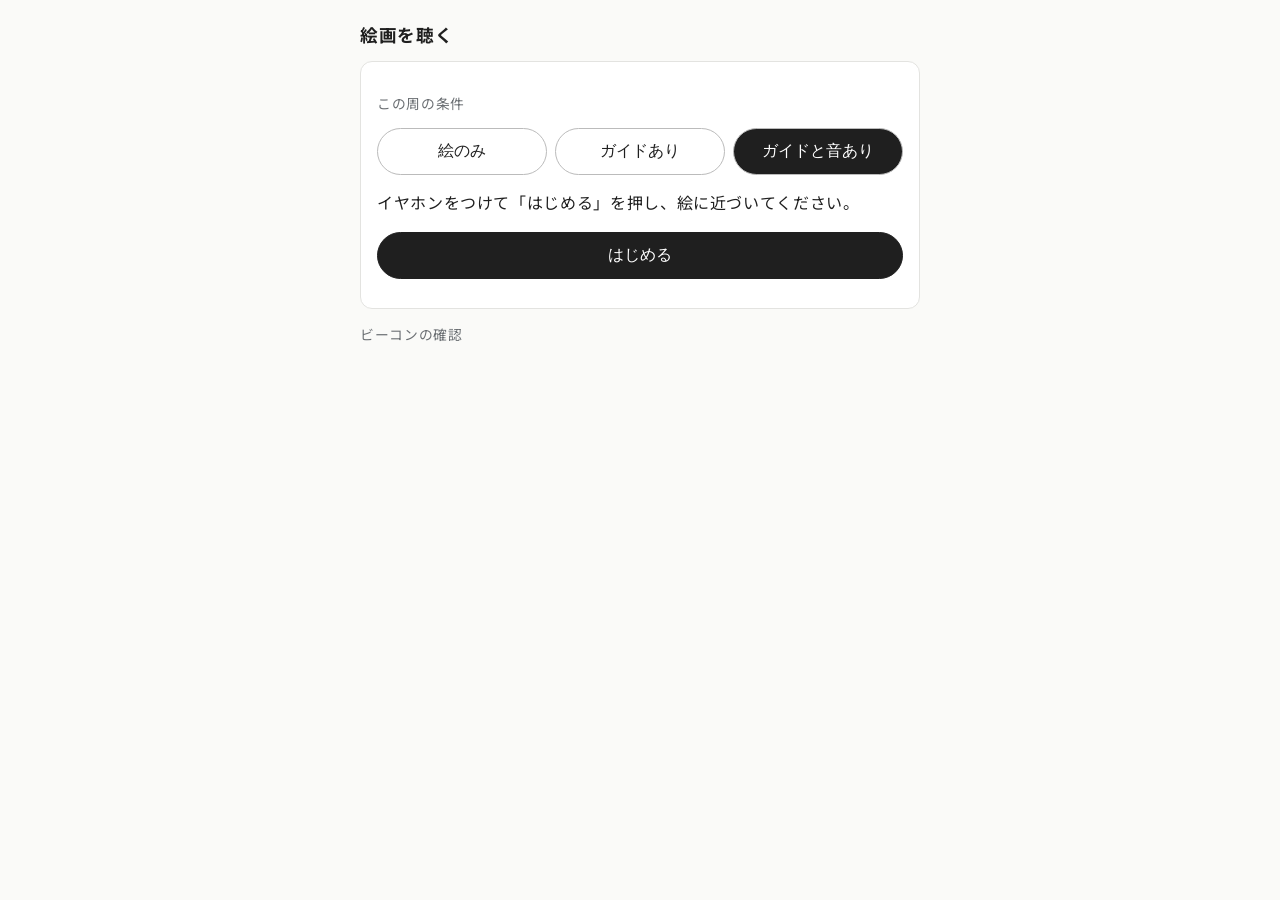
<file: mp3.html>
<!doctype html>
<html lang="ja">
<head>
<meta charset="utf-8">
<meta name="viewport" content="width=device-width, initial-scale=1">
<title>絵画を聴く</title>
<link rel="stylesheet" href="style.css">
<style>
  body { font-family: -apple-system, "Hiragino Sans", "Noto Sans JP", sans-serif; color:#1f1f1f; background:#fafaf8; margin:0; padding:16px; }
  .brand { font-weight:700; font-size:1.1rem; margin:4px auto 12px; max-width:560px; }
  .card { max-width:560px; margin:0 auto 14px; background:#fff; border:1px solid #e3e3e0; border-radius:12px; padding:16px; box-sizing:border-box; }
  .pill { border:1px solid #bbb; background:#fff; color:#1f1f1f; border-radius:999px; padding:12px 10px; font-size:1rem; }
  .pill.solid { background:#1f1f1f; color:#fff; border-color:#1f1f1f; }
  .wide { display:block; width:100%; margin-top:12px; }
  .picture { display:block; width:100%; border-radius:8px; margin-top:10px; }
  .small { font-size:.86rem; } .muted { color:#6b6f73; } .title { display:block; font-weight:700; }
  :root { --rule:#e3e3e0; }
  .row { display: flex; gap: 8px; margin-top: 10px; }
  .row .pill { flex: 1; text-align: center; }
  .pill.on { background: #1f1f1f; color: #fff; }
  #g { margin-top: 14px; font-size: 1.1rem; padding: 16px; }
  table.bt { width: 100%; border-collapse: collapse; font-size: .86rem; }
  table.bt td, table.bt th { border-bottom: 1px solid var(--rule); padding: 6px 4px; text-align: left; }
</style>
</head>
<body>
<div class="brand"><span>絵画を聴く</span></div>
<section class="card">
  <p class="small muted">この周の条件</p>
  <div class="row">
    <button class="pill" data-c="picture">絵のみ</button>
    <button class="pill" data-c="guide">ガイドあり</button>
    <button class="pill" data-c="all">ガイドと音あり</button>
  </div>
  <p id="caption" style="margin-top:14px">イヤホンをつけて「はじめる」を押し、絵に近づいてください。</p>
  <img id="picture" class="picture" alt="" hidden>
  <button id="b" class="pill solid wide">はじめる</button>
  <button id="g" class="pill wide" hidden>ガイドを聴く</button>
  <p id="pos" class="small muted"></p>
</section>
<section class="card" id="setup" hidden>
  <p class="small muted">見えているビーコン（強い順）</p>
  <table class="bt" id="seen"></table>
</section>
<p class="small muted" style="max-width:560px;margin:0 auto"><a href="#" id="toggle">ビーコンの確認</a></p>

<script>
  // MP3版：ビーコンで近くの絵を見つけ、その絵の音（書き出したMP3）をループで流す。向きのセンサーは使わない。
  const $ = (id) => document.getElementById(id);
  const WORKS = [
    { id: 'monet-beach-sainte-adresse-1867', beacon: 'iBeacon 9-48399', ad: 'mp3/ad1.mp3', t: 'クロード・モネ《サント＝アドレスの浜辺》', y: '1867　シカゴ美術館' },
    { id: 'pissarro-boulevard-montmartre-winter-1897', beacon: 'iBeacon 9-50449', ad: 'mp3/ad2.mp3', t: 'カミーユ・ピサロ《モンマルトル大通り、冬の朝》', y: '1897　メトロポリタン美術館' },
    { id: 'monet-gare-saint-lazare-1877', beacon: 'iBeacon 9-48394', ad: 'mp3/ad3.mp3', t: 'クロード・モネ《ノルマンディー線の列車の到着、サン＝ラザール駅》', y: '1877　シカゴ美術館' },
    { id: 'monet-stacks-of-wheat-1890', beacon: 'iBeacon 9-48409', ad: 'mp3/ad4.mp3', t: 'クロード・モネ《積みわら（夏の終わり）》', y: '1890–91　シカゴ美術館' },
    { id: 'degas-dance-class-1874', beacon: 'iBeacon 9-50448', ad: 'mp3/ad5.mp3', t: 'エドガー・ドガ《ダンス教室》', y: '1874　メトロポリタン美術館' },
    { id: 'caillebotte-paris-street-rainy-day-1877', beacon: 'iBeacon 9-48232', ad: 'mp3/ad6.mp3', t: 'ギュスターヴ・カイユボット《パリの通り、雨》', y: '1877　シカゴ美術館' }
  ];
  const NEAR = -80;        // これより弱いビーコンは無視
  const MARGIN = 6;        // 今の絵より何dB強ければ切り替え候補にするか
  const HOLD = 3000;       // 候補がこの時間続いたら切り替える（ミリ秒）
  const FADE = 2000;       // 切り替えのフェード（ミリ秒）
  const BG = 0.9, DUCK = 0.3;

  const IBEACON = 0x004C;
  function keyOf(ev) {
    const md = ev.manufacturerData && ev.manufacturerData.get(IBEACON);
    if (md && md.byteLength >= 23 && md.getUint8(0) === 0x02 && md.getUint8(1) === 0x15) return 'iBeacon ' + md.getUint16(18) + '-' + md.getUint16(20);
    if (ev.device && ev.device.name) return '名前 ' + ev.device.name;
    return null;
  }

  let cond = 'all';
  try { cond = localStorage.getItem('mp3cond') || 'all'; } catch (e) { }
  function paintCond() { document.querySelectorAll('[data-c]').forEach((b) => b.classList.toggle('on', b.dataset.c === cond)); }
  paintCond();

  const seen = new Map();   // key -> { ema, t }
  let cur = null, cand = null, candSince = 0, started = false;
  const bgA = new Audio(), bgB = new Audio(); bgA.loop = bgB.loop = true; bgA.preload = bgB.preload = 'auto';
  let bg = bgA;
  const ad = new Audio(); ad.preload = 'auto';
  let guiding = false;

  function ramp(a, to, ms, done) {
    const from = a.volume, t0 = performance.now();
    clearInterval(a._r);
    a._r = setInterval(() => {
      const k = Math.min(1, (performance.now() - t0) / ms);
      a.volume = Math.max(0, Math.min(1, from + (to - from) * k));
      if (k >= 1) { clearInterval(a._r); if (done) done(); }
    }, 50);
  }
  const bgLevel = () => (guiding ? DUCK : BG);

  function applyCond() {
    // 条件に合わせて、背景の音とガイドのボタンを出し入れする
    const w = WORKS.find((x) => x.id === cur);
    $('g').hidden = !(w && cond !== 'picture');
    if (cond !== 'all' || !w) { ramp(bg, 0, 600, () => bg.pause()); }
    else { if (bg.paused) { bg.volume = 0; bg.play().catch(() => { }); } ramp(bg, bgLevel(), FADE); }
    if (cond === 'picture') stopGuide();
  }

  function enter(id) {
    const w = WORKS.find((x) => x.id === id);
    cur = id;
    stopGuide();
    $('caption').innerHTML = '<span class="title">' + w.t + '</span>' + w.y + (cond === 'picture' ? '<br>この周は、音なしでご覧ください。' : '');
    $('picture').src = 'works/' + id + '/image.jpg'; $('picture').hidden = false;
    $('picture').onerror = () => { $('picture').src = 'works/' + id + '/image.jpeg'; $('picture').onerror = null; };
    ad.src = w.ad;
    if (cond === 'all') {
      const old = bg, next = bg === bgA ? bgB : bgA;
      next.src = 'mp3/' + id + '.mp3'; next.volume = 0; next.currentTime = 0;
      next.play().catch(() => { });
      ramp(next, bgLevel(), FADE);
      ramp(old, 0, FADE, () => old.pause());
      bg = next;
    }
    applyCond();
  }

  function stopGuide() { ad.pause(); guiding = false; $('g').textContent = 'ガイドを聴く'; }
  $('g').addEventListener('click', () => {
    if (guiding) { stopGuide(); if (cond === 'all') ramp(bg, BG, 800); return; }
    guiding = true; $('g').textContent = 'ガイドを止める';
    ad.currentTime = 0; ad.play().catch(() => { });
    if (cond === 'all') ramp(bg, DUCK, 800);
  });
  ad.addEventListener('ended', () => { stopGuide(); if (cond === 'all') ramp(bg, BG, 1500); });

  document.querySelectorAll('[data-c]').forEach((b) => b.addEventListener('click', () => {
    cond = b.dataset.c; try { localStorage.setItem('mp3cond', cond); } catch (e) { }
    paintCond(); if (cur) enter(cur);
  }));
  $('toggle').addEventListener('click', (e) => { e.preventDefault(); $('setup').hidden = !$('setup').hidden; });

  function tick() {
    const now = Date.now();
    let best = null;
    for (const w of WORKS) {
      const v = seen.get(w.beacon);
      if (v && now - v.t < 4000 && v.ema > NEAR && (!best || v.ema > best.ema)) best = { id: w.id, ema: v.ema };
    }
    const curW = WORKS.find((x) => x.id === cur);
    const cv = curW && seen.get(curW.beacon);
    const curE = cv && now - cv.t < 4000 ? cv.ema : -120;
    if (best && best.id !== cur && (!cur || best.ema > curE + MARGIN)) {
      if (cand !== best.id) { cand = best.id; candSince = now; }
      else if (now - candSince >= (cur ? HOLD : 1000)) { cand = null; enter(best.id); }
    } else cand = null;
    $('pos').textContent = cur ? '' : (seen.size ? 'ビーコンは見えています。絵に近づいてください。' : 'ビーコンを探しています…');
    if (!$('setup').hidden) {
      $('seen').innerHTML = [...seen.entries()].filter(([, v]) => now - v.t < 4000).sort((a, c) => c[1].ema - a[1].ema).slice(0, 10)
        .map(([k, v]) => { const w = WORKS.find((x) => x.beacon === k); return '<tr><td>' + k + '</td><td>' + Math.round(v.ema) + ' dBm</td><td>' + (w ? w.t : '') + '</td></tr>'; }).join('');
    }
  }

  $('b').addEventListener('click', async () => {
    if (started) return;
    // タップの瞬間に再生の許可を得ておく
    [bgA, bgB, ad].forEach((a) => { a.muted = true; a.play().then(() => { a.pause(); a.muted = false; }).catch(() => { a.muted = false; }); });
    if (!(navigator.bluetooth && navigator.bluetooth.requestLEScan)) {
      $('pos').textContent = 'ビーコンを読めません。Android の Chrome で、chrome://flags の「Experimental Web Platform features」を有効にしてください。'; return;
    }
    $('b').textContent = '準備しています…';
    try { await navigator.bluetooth.requestLEScan({ acceptAllAdvertisements: true }); }
    catch (e) { $('b').textContent = 'はじめる'; $('pos').textContent = 'ビーコンを読めません（' + e.message + '）'; return; }
    started = true; $('b').hidden = true;
    navigator.bluetooth.addEventListener('advertisementreceived', (ev) => {
      const k = keyOf(ev); if (!k || typeof ev.rssi !== 'number') return;
      const v = seen.get(k);
      seen.set(k, { ema: v ? v.ema * 0.8 + ev.rssi * 0.2 : ev.rssi, t: Date.now() });
    });
    setInterval(tick, 250);
  });
</script>
</body>
</html>
</file>
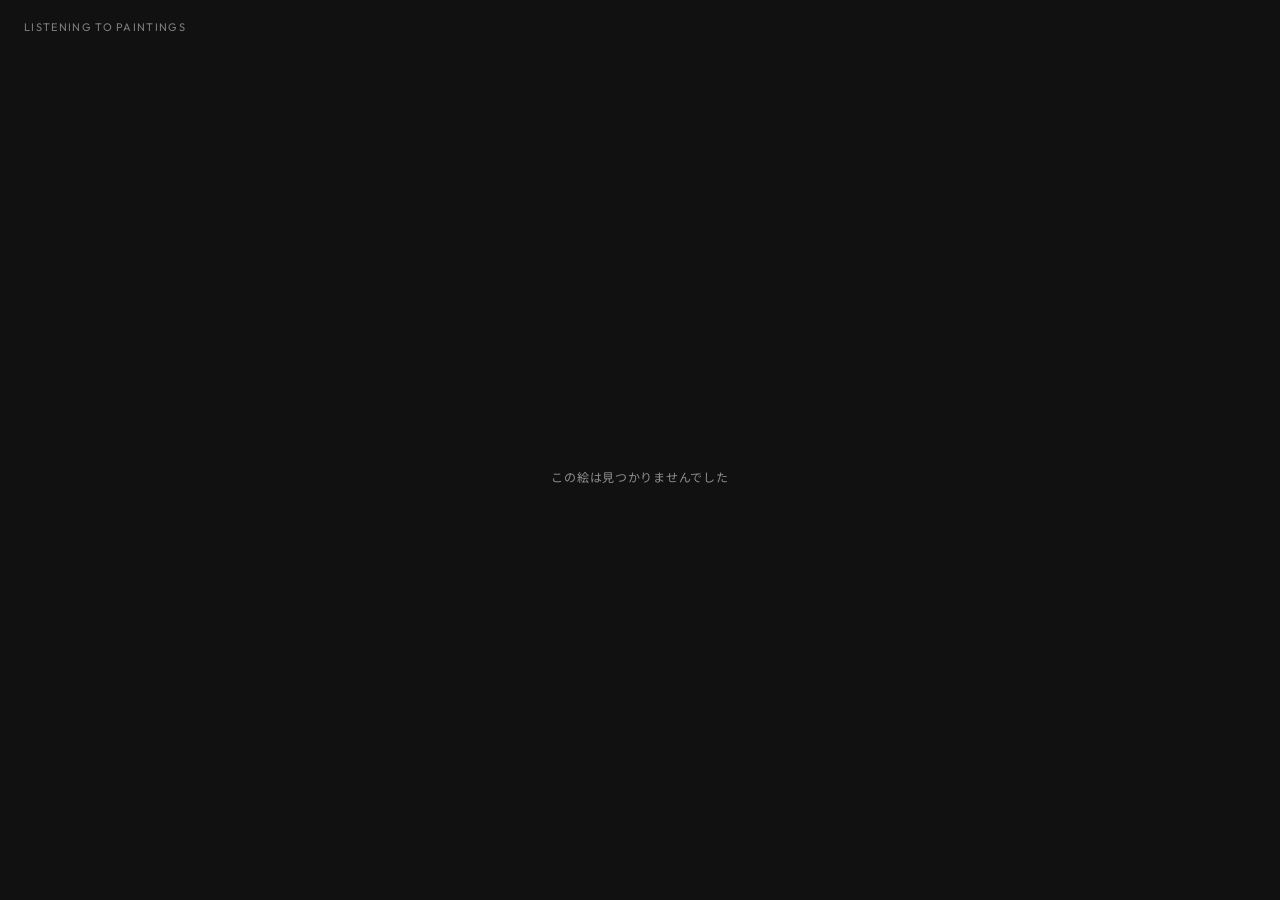
<file: play.html>
<!doctype html>
<html lang="ja">
<head>
<meta charset="utf-8">
<meta name="viewport" content="width=device-width, initial-scale=1, viewport-fit=cover">
<meta name="theme-color" content="#111111">
<title>絵画を聴く</title>
<link rel="stylesheet" href="style.css">
</head>
<body>
<div class="bar"><span class="brand">LISTENING TO PAINTINGS</span></div>
<main class="stage">
  <section class="art">
    <img id="picture" alt="">
    <p class="cap" id="caption"></p>
  </section>
  <section class="ctl">
    <button id="b" class="play" aria-label="聴く"><svg viewBox="0 0 24 24" fill="currentColor"><path d="M8 5.5v13l11-6.5z"/></svg></button>
    <p id="st" class="state" role="status" aria-live="polite">イヤホンをつけて、絵に向けて持つ</p>
    <ul class="how" id="how" hidden>
      <li><svg viewBox="0 0 40 40" fill="none" stroke="currentColor" stroke-width="1.5" stroke-linecap="round" stroke-linejoin="round"><rect x="15" y="10" width="10" height="18" rx="2"/><path d="M8 20a12 12 0 0 1 4-9M32 20a12 12 0 0 1-4 9"/><path d="M12 11l-.5 3.5L15 14M28 29l.5-3.5L25 26"/></svg>向き</li>
      <li><svg viewBox="0 0 40 40" fill="none" stroke="currentColor" stroke-width="1.5" stroke-linecap="round" stroke-linejoin="round"><rect x="15" y="11" width="10" height="18" rx="2" transform="rotate(-18 20 20)"/><path d="M6 31h28M9 28l-3 3 3 3M31 28l3 3-3 3"/></svg>傾き</li>
      <li><svg viewBox="0 0 40 40" fill="none" stroke="currentColor" stroke-width="1.5" stroke-linecap="round" stroke-linejoin="round"><path d="M14 30l6-20h4l-4 20z"/><path d="M28 24V8M24 12l4-4 4 4"/></svg>奥へ</li>
    </ul>
    <button id="z" class="link" hidden>正面をここにする</button>
  </section>
</main>
<script src="exhibit.js"></script>
<script src="audio.js"></script>
<script>
  // 音は絵の中の位置に置いたまま、その場で3Dに配置して鳴らす（HRTF）。
  // スマホの向き：聴く向き／左右の傾き：聴く点が左右にずれる／前に倒す：聴く点が絵の奥へ進む
  const $ = (id) => document.getElementById(id);
  const clamp = (v, a, b) => Math.max(a, Math.min(b, v));
  const ICON = { play: '<svg viewBox="0 0 24 24" fill="currentColor"><path d="M8 5.5v13l11-6.5z"/></svg>', stop: '<svg viewBox="0 0 24 24" fill="currentColor"><rect x="7" y="7" width="10" height="10" rx="1"/></svg>' };
  const setBtn = (on) => { $('b').dataset.on = on ? '1' : ''; $('b').innerHTML = on ? ICON.stop : ICON.play; $('b').setAttribute('aria-label', on ? '止める' : '聴く'); };
  const say = (t) => { $('st').innerHTML = t; };
  let lock = null;
  const keepAwake = async () => { try { if ('wakeLock' in navigator) lock = await navigator.wakeLock.request('screen'); } catch (e) { } };
  document.addEventListener('visibilitychange', () => { if (lock && document.visibilityState === 'visible') keepAwake(); });

  Exhibit.load().then(async (d) => {
    const id = new URLSearchParams(location.search).get('w');
    const i = d.works.findIndex((w) => w.id === id);
    const w = d.works[i];
    if (!w) { say('この絵は見つかりませんでした'); $('b').hidden = true; return; }
    document.title = w.title + '｜絵画を聴く';
    $('caption').innerHTML = `<span class="ti">${Exhibit.esc(w.title)}</span><span class="ar">${Exhibit.esc(w.artist)}　${Exhibit.esc(w.year || '')}</span>`;
    if (w.files.image) { $('picture').src = w.files.image; $('picture').alt = w.artist + '《' + w.title + '》'; }
    const cond = Exhibit.condition(d, i);
    if (cond === 'picture') { $('b').hidden = true; say('この絵は、音なしでご覧ください'); return; }

    // 設定と音のファイルがない絵は、書き出した音をそのまま鳴らす
    if (!w.files.work) {
      const src = cond === 'guide' ? w.files.guide : w.files.mix;
      if (!src) { $('b').hidden = true; say('音がまだありません'); return; }
      const a = new Audio(src);
      $('b').addEventListener('click', () => { if (a.paused) { a.play(); keepAwake(); } else a.pause(); });
      a.addEventListener('play', () => { setBtn(true); say('<b>聴いています</b>'); });
      a.addEventListener('pause', () => { setBtn(false); say(''); });
      a.addEventListener('ended', () => { setBtn(false); say('終わりました'); });
      return;
    }

    const work = await (await fetch(w.files.work, { cache: 'no-store' })).json();
    const base = 'works/' + w.id + '/';
    const engine = new Engine();
    const listener = { x: 0.5, y: 1, z: 0 };
    const reach = Math.min(150, Math.max(10, ...(work.sounds || []).filter((s) => s.pos && Number(s.dist) <= 150).map((s) => Number(s.dist)))); // 傾けて進める奥行きの基準：置いた音のうちいちばん遠いもの（150 m まで）
    let heading = 0, zero = null, playing = false, sensor = true, last = '';
    const opt = () => ({ listener, cond: cond === 'guide' ? 'guide' : 'all', mutes: {}, heading, loopGuide: false });
    let queued = false;
    const refresh = () => {
      if (queued) return; queued = true;
      requestAnimationFrame(() => {
        queued = false;
        if (!playing) return;
        engine.update(work, opt());
        const t = !sensor ? '<b>聴いています</b>' : listener.z > 1 ? '<b>絵の奥へ</b>' : '<b>聴いています</b>';
        if (t !== last) { last = t; say(t); }
      });
    };
    function onOrient(e) {
      if (e.alpha == null) return;
      const a = typeof e.webkitCompassHeading === 'number' ? e.webkitCompassHeading : 360 - e.alpha; // 時計回りの方位
      if (!zero) zero = { a, b: e.beta || 0 };
      heading = ((a - zero.a + 540) % 360) - 180;
      listener.x = 0.5 + clamp((e.gamma || 0) / 40, -1, 1) * window.SENSOR.tiltX;
      listener.z = clamp((zero.b - (e.beta || 0)) / 30, 0, 1) * window.SENSOR.depthMax * reach;
      refresh();
    }

    $('b').addEventListener('click', async () => {
      if (playing) { engine.stop(); playing = false; setBtn(false); $('how').hidden = true; $('z').hidden = true; last = ''; say('イヤホンをつけて、絵に向けて持つ'); return; }
      $('b').disabled = true; say('読み込んでいます');
      try {
        // iPhone は、タップした瞬間に音の開始と向きのセンサーの許可を求める必要がある
        const ctx = engine.ensure(); ctx.resume();
        const perm = (typeof DeviceOrientationEvent !== 'undefined' && typeof DeviceOrientationEvent.requestPermission === 'function')
          ? DeviceOrientationEvent.requestPermission().catch(() => 'denied') : Promise.resolve('granted');
        sensor = (await perm) === 'granted';
        const files = [...(work.sounds || []).map((s) => s.file), work.guide && work.guide.file].filter(Boolean);
        await Promise.all(files.map((f) => engine.load(f, base + f.split('/').map(encodeURIComponent).join('/')).catch(() => null)));
        engine.play(work, opt());
        playing = true; keepAwake();
        $('b').disabled = false; setBtn(true);
        $('how').hidden = !sensor; $('z').hidden = !sensor;
        if (sensor) window.addEventListener('deviceorientation', onOrient);
        refresh();
      } catch (err) { $('b').disabled = false; setBtn(false); say('音を鳴らせませんでした'); }
    });
    $('z').addEventListener('click', () => { zero = null; last = ''; say('<b>正面を合わせました</b>'); });
  });
</script>
</body>
</html>
</file>
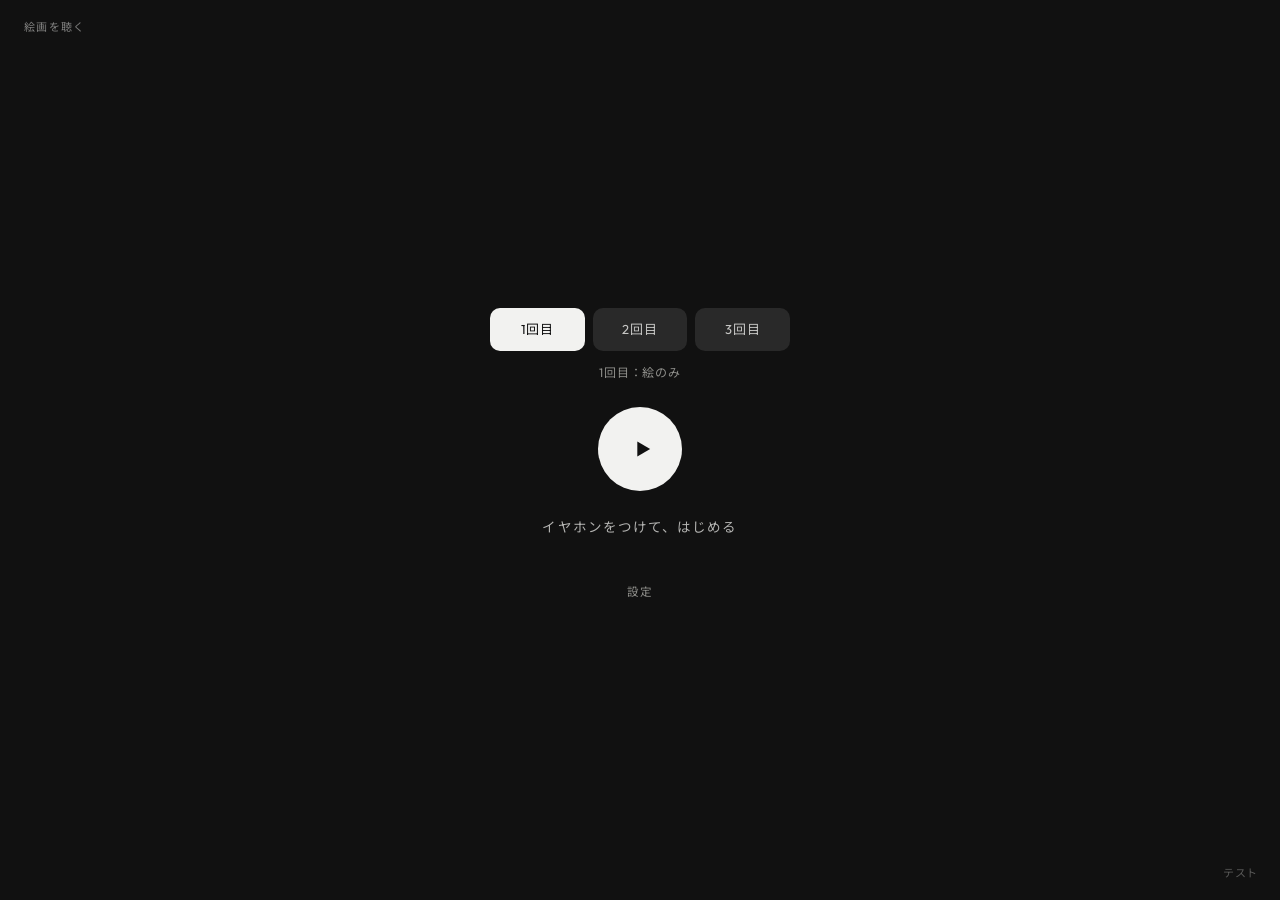
<file: tour.html>
<!doctype html>
<html lang="ja"><head><meta charset="utf-8"><meta name="viewport" content="width=device-width, initial-scale=1"><title>絵画を聴く</title>
<script>location.replace('index.html' + location.search);</script></head><body></body></html>
</file>
<file: style.css>
@import url('https://fonts.googleapis.com/css2?family=Outfit:wght@300;400;500&family=Noto+Sans+JP:wght@300;400;500&display=swap');
/* 展示のページ（スマホ）。暗幕の中で使うので暗い画面。装飾を削ぎ落とし、絵と音だけを残す */
:root {
  --bg: #111111;
  --card: #1A1A1A;
  --fg: #F2F2F0;
  --muted: #8E8E8A;
  --line: rgba(255, 255, 255, 0.10);
  --fill: rgba(255, 255, 255, 0.11);
  --r: 10px;
  --ease: cubic-bezier(0.4, 0.4, 0, 1);
}
*, *::before, *::after { box-sizing: border-box; }
html { -webkit-text-size-adjust: 100%; }
body {
  margin: 0;
  background: var(--bg);
  color: var(--fg);
  font-family: 'Outfit', 'Roboto', 'Noto Sans JP', 'Hiragino Sans', sans-serif;
  font-weight: 400;
  letter-spacing: .04em;
  line-height: 1.65;
  min-height: 100svh;
  -webkit-font-smoothing: antialiased;
  -webkit-tap-highlight-color: transparent;
  overflow-x: hidden;
}
a { color: inherit; text-decoration: none; }
[hidden] { display: none !important; }
.muted { color: var(--muted); }

/* 絵の色味だけをごく薄く落とす背景 */
.backdrop {
  position: fixed;
  inset: -48px;
  z-index: 0;
  background-size: cover;
  background-position: center;
  filter: blur(60px) saturate(0.85) brightness(0.28);
  transform: scale(1.08);
  opacity: 0;
  transition: opacity .8s var(--ease);
  pointer-events: none;
}
.backdrop.on { opacity: 1; }

/* 上部：枠もぼかしも置かず、素の文字だけ */
.bar {
  position: fixed;
  inset: 0 0 auto 0;
  z-index: 10;
  display: flex;
  justify-content: space-between;
  align-items: center;
  padding: max(18px, env(safe-area-inset-top)) 24px 12px;
  font-size: 11px;
  letter-spacing: .12em;
  pointer-events: none;
}
.bar a, .bar button { pointer-events: auto; }
.bar a:last-child:not(.brand) {
  padding: 5px 12px;
  border-radius: 999px;
  background: var(--fill);
}
.bar .brand {
  display: inline-flex;
  align-items: center;
  gap: 8px;
  color: rgba(242, 242, 240, .48);
  font-weight: 400;
}
.bar .brand.live {
  color: rgba(242, 242, 240, .62);
}

/* 入口（一覧ページ用） */
.home { position: relative; z-index: 2; padding: calc(68px + env(safe-area-inset-top)) 18px 48px; max-width: 620px; margin: 0 auto; }
.home h1 { font-weight: 400; font-size: 1.9rem; letter-spacing: .1em; margin: 18px 0 4px; }
.home .sub { color: var(--muted); font-size: .78rem; letter-spacing: .12em; margin: 0 0 24px; }
.walk { display: flex; justify-content: space-between; align-items: center; padding: 18px 22px; border-radius: 999px; background: var(--fg); color: var(--bg); font-weight: 500; letter-spacing: .1em; margin-bottom: 30px; }
.walk span:last-child { font-family: 'Outfit'; }
.list { display: grid; gap: 14px; }
.item { display: block; background: var(--card); border-radius: 14px; padding: 10px 10px 14px; }
.item img { width: 100%; aspect-ratio: 16 / 10; object-fit: cover; display: block; border-radius: var(--r); }
.item .t { display: flex; gap: 10px; align-items: baseline; margin: 12px 4px 0; }
.item .n { font-family: 'Outfit'; color: var(--muted); font-size: .75rem; }
.item .ti { font-size: .92rem; }
.item .ar { color: var(--muted); font-size: .75rem; margin-left: auto; white-space: nowrap; }
details.staff { margin-top: 40px; font-size: .78rem; color: var(--muted); }
details.staff summary { cursor: pointer; padding: 6px 0; }
input { font: inherit; width: 100%; background: var(--fill); color: var(--fg); border: 1px solid var(--line); border-radius: var(--r); padding: 10px 12px; margin-top: 8px; }

/* メインステージ */
.stage {
  position: relative;
  z-index: 2;
  width: 100%;
  max-width: 420px;
  min-height: 100svh;
  margin: 0 auto;
  padding: calc(64px + env(safe-area-inset-top)) 24px calc(52px + env(safe-area-inset-bottom));
  display: flex;
  flex-direction: column;
  justify-content: center;
}

/* 絵の前（yomiyomi のフラットな構成そのまま） */
.art {
  position: relative;
  width: 100%;
}
.art-frame {
  width: 100%;
  display: flex;
  justify-content: center;
  align-items: center;
}
.art-frame img,
.art img {
  display: block;
  max-width: 100%;
  max-height: 48svh;
  width: auto;
  height: auto;
  object-fit: contain;
  border-radius: var(--r);
}
.art .cap {
  margin: 20px 0 0;
  padding: 0;
  text-align: left;
}
.art .ti {
  font-size: 16.5px;
  font-weight: 400;
  color: var(--fg);
  letter-spacing: .04em;
  display: block;
  line-height: 1.5;
}
.art .ar {
  display: block;
  margin-top: 4px;
  color: var(--muted);
  font-size: 12px;
  letter-spacing: .04em;
}

/* コントロール（枠線なしのフラットな面ボタン） */
.ctl {
  width: 100%;
  margin-top: 22px;
  display: flex;
  flex-direction: column;
  align-items: center;
  gap: 12px;
}
.g-prog {
  width: 100%;
  height: 2px;
  border-radius: 2px;
  background: rgba(255, 255, 255, .14);
  overflow: hidden;
}
.g-prog i {
  display: block;
  width: 0%;
  height: 100%;
  background: rgba(242, 242, 240, .82);
  transition: width .25s linear;
}
.guide-btn {
  width: 100%;
  height: 46px;
  border-radius: var(--r);
  border: 0;
  background: rgba(255, 255, 255, .13);
  color: var(--fg);
  font: inherit;
  font-size: 13px;
  font-weight: 400;
  letter-spacing: .06em;
  display: inline-flex;
  align-items: center;
  justify-content: center;
  gap: 7px;
  padding: 0 18px;
  cursor: pointer;
  transition: background .2s var(--ease), color .2s var(--ease), opacity .2s var(--ease);
}
.guide-btn svg { width: 15px; height: 15px; flex-shrink: 0; }
.guide-btn:active { opacity: .72; }
.guide-btn[data-on="1"] {
  background: var(--fg);
  color: var(--bg);
}

/* 丸いスタートボタン（モノクロ・発光なし） */
.play {
  position: relative;
  width: 84px;
  height: 84px;
  border-radius: 50%;
  border: 0;
  background: var(--fg);
  color: var(--bg);
  display: grid;
  place-items: center;
  cursor: pointer;
  padding: 0;
  transition: transform .18s var(--ease), opacity .2s var(--ease);
}
.play:active { transform: scale(.95); }
.play svg { width: 28px; height: 28px; margin-left: 3px; }
.play[data-on="1"] { background: transparent; color: var(--fg); border: 1px solid var(--line); }
.play[disabled] { opacity: .45; cursor: default; }
@keyframes ring { 0% { transform: scale(.3); opacity: .55; } 100% { transform: scale(1.15); opacity: 0; } }

/* 状態（ひとこと） */
.state { font-size: 12px; letter-spacing: .06em; color: var(--muted); min-height: 1.4em; text-align: center; margin: 2px 0 0; }
.state b { color: var(--fg); font-weight: 400; }

/* 動かしかた（補助） */
.how { display: flex; gap: 10px; justify-content: center; margin: 0; padding: 0; list-style: none; }
.how li { display: flex; flex-direction: column; align-items: center; gap: 6px; font-size: .68rem; letter-spacing: .1em; color: var(--muted); background: var(--card); border-radius: var(--r); padding: 12px 14px 10px; min-width: 76px; }
.how svg { width: 30px; height: 30px; color: var(--fg); opacity: .85; }
.link { align-self: center; background: transparent; border: 0; color: var(--muted); font: inherit; font-size: 11.5px; letter-spacing: .06em; padding: 6px 12px; cursor: pointer; }
.link:active { color: var(--fg); }

/* はじめる前／探しているあいだ */
.seek {
  display: flex;
  flex-direction: column;
  align-items: center;
  justify-content: center;
  gap: 24px;
  padding: 20px 0;
  text-align: center;
}
.radar {
  width: 84px;
  height: 84px;
  border-radius: 50%;
  position: relative;
  display: grid;
  place-items: center;
}
.radar::before, .radar::after {
  content: '';
  position: absolute;
  inset: 0;
  border-radius: 50%;
  border: 1px solid rgba(242, 242, 240, .38);
  animation: ring 2.6s ease-out infinite;
}
.radar::after { animation-delay: 1.3s; }
.radar i {
  width: 8px;
  height: 8px;
  border-radius: 50%;
  background: var(--fg);
}
.seek .msg {
  margin: 0;
  font-size: 13.5px;
  letter-spacing: .08em;
  line-height: 1.8;
  color: rgba(242, 242, 240, .72);
}
@media (prefers-reduced-motion: reduce) { .radar::before, .radar::after { animation: none; } }

/* 設営の画面 */
.setup {
  margin: 24px 0 32px;
  padding: 18px;
  border-radius: var(--r);
  background: var(--card);
  font-size: 12px;
  letter-spacing: .04em;
}
.setup h2 { font-size: 13.5px; font-weight: 500; margin: 0 0 8px; }
table.bt { width: 100%; border-collapse: collapse; }
table.bt td, table.bt th { border-bottom: 1px solid var(--line); padding: 8px 4px; text-align: left; font-weight: 400; }
.sbtn { background: var(--fill); color: var(--fg); border: 0; border-radius: 8px; padding: 6px 14px; font: inherit; cursor: pointer; }
input.th { width: 5.2em; display: inline-block; padding: 6px 8px; margin: 0 4px; }
.debug { font-family: 'Outfit', sans-serif; color: var(--muted); margin-top: 8px; }

/* QRの一覧（印刷） */
.qr-grid { display: grid; grid-template-columns: repeat(auto-fill, minmax(220px, 1fr)); gap: 16px; max-width: 980px; margin: 0 auto; }
.qr-grid .card { margin: 0; text-align: center; background: #fff; color: #000; padding: 16px; border-radius: 12px; }
.qr-grid svg { width: 180px; height: 180px; }
@media print { body { background: #fff; color: #000; } .noprint { display: none; } .qr-grid .card { break-inside: avoid; border: 1px solid #ddd; } }
.sbtn, table.bt th, table.bt td:nth-child(2) { white-space: nowrap; }
.setup table.bt td:last-child { width: 1%; text-align: right; }
</file>
